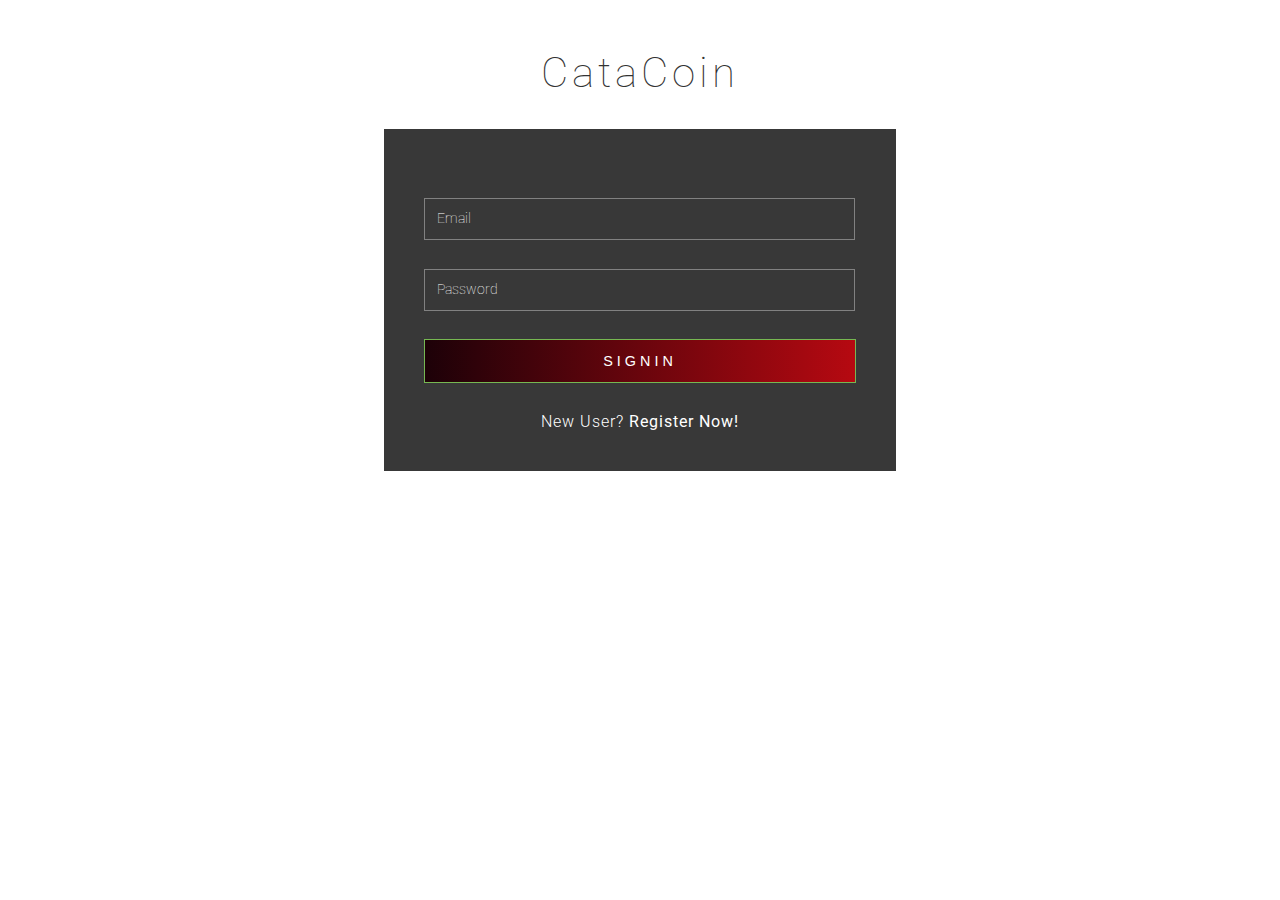
<file: template/login.html>
<!DOCTYPE html>
<html>
<head>
<title>CataCoin</title>
<meta name="viewport" content="width=device-width, initial-scale=1">
<meta http-equiv="Content-Type" content="text/html; charset=utf-8" />
<script type="application/x-javascript"> addEventListener("load", function() { setTimeout(hideURLbar, 0); }, false); function hideURLbar(){ window.scrollTo(0,1); } </script>
<!-- Custom Theme files -->
<link href="styles.css" rel="stylesheet" type="text/css" media="all" />
<!-- //Custom Theme files -->
<!-- web font -->
<link href="//fonts.googleapis.com/css?family=Roboto:300,300i,400,400i,700,700i" rel="stylesheet">
<!-- //web font -->
</head>
<body>
	<!-- main -->
	<div class="main-w3layouts wrapper">
		<h1>CataCoin</h1>
		<div class="main-agileinfo">
			<div class="agileits-top">
				<form action="#" method="post">
					<input class="text email" type="email" name="email" placeholder="Email" required="">
					<input class="text" type="password" name="password" placeholder="Password" required="">
					<input type="submit" style=" background:linear-gradient(-90deg,rgb(182, 9, 17), rgb(29, 1, 8));" value="SIGNIN">
				</form>
				<p>New User? <a href="register.html"> Register Now!</a></p>
			</div>
        </div>
    </div>	
</body>
</html>
</file>
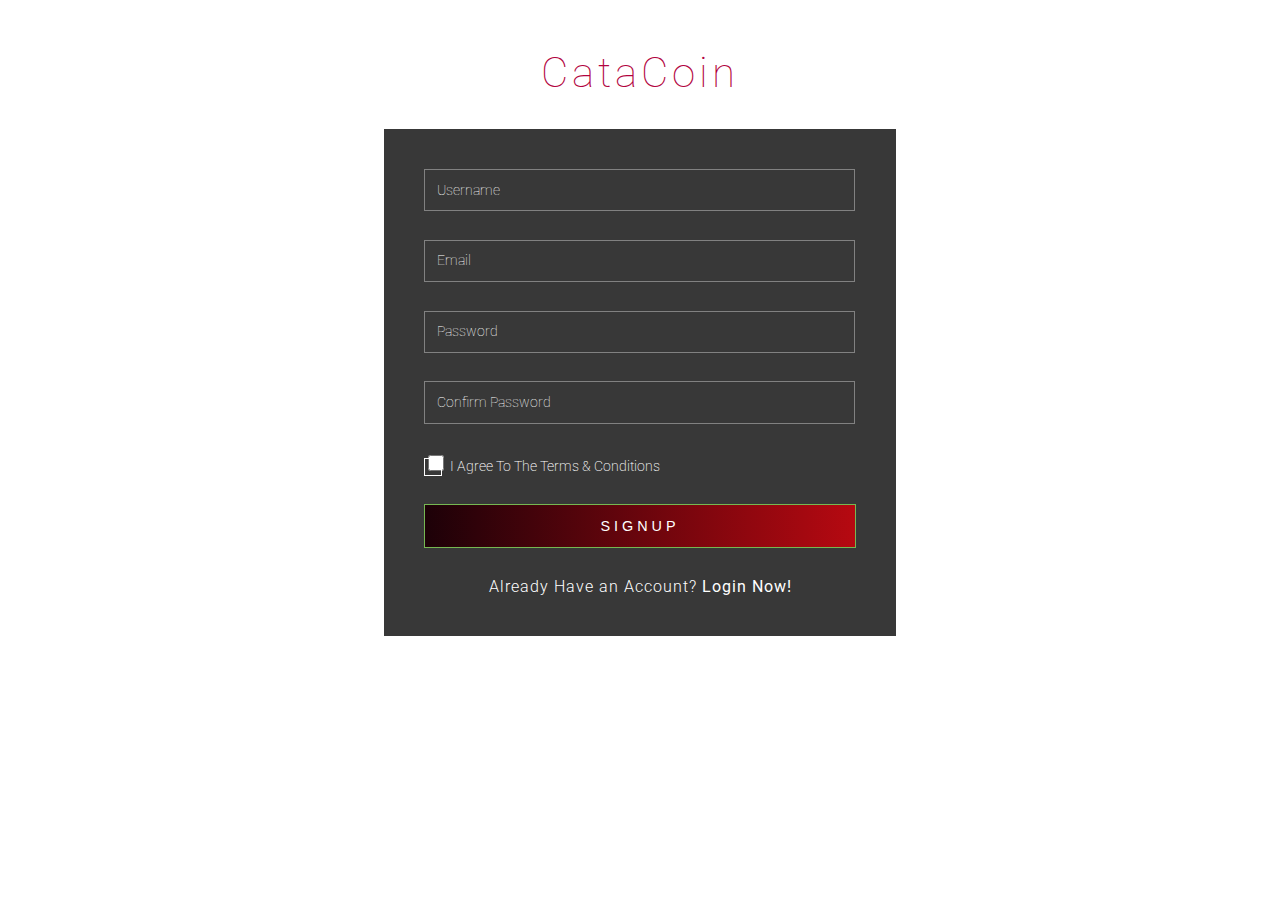
<file: template/register.html>
<!DOCTYPE html>
<html>
<head>
<title>CataCoin</title>
<meta name="viewport" content="width=device-width, initial-scale=1">
<meta http-equiv="Content-Type" content="text/html; charset=utf-8" />
<script type="application/x-javascript"> addEventListener("load", function() { setTimeout(hideURLbar, 0); }, false); function hideURLbar(){ window.scrollTo(0,1); } </script>
<!-- Custom Theme files -->
<link href="styles.css" rel="stylesheet" type="text/css" media="all" />
<!-- //Custom Theme files -->
<!-- web font -->
<link href="//fonts.googleapis.com/css?family=Roboto:300,300i,400,400i,700,700i" rel="stylesheet">
<!-- //web font -->
</head>
<body>
	<!-- main -->
	<div class="main-w3layouts wrapper">
		<h1 style="color:#B20340">cataCoin</h1>
		<div class="main-agileinfo">
			<div class="agileits-top">
				<form action="#" method="post">
					<input class="text" type="text" name="Username" placeholder="Username" required="">
					<input class="text email" type="email" name="email" placeholder="Email" required="">
					<input class="text" type="password" name="password" placeholder="Password" required="">
					<input class="text w3lpass" type="password" name="password" placeholder="Confirm Password" required="">
					<div class="wthree-text">
						<label class="anim">
							<input type="checkbox" class="checkbox" required="">
							<span>I Agree To The Terms & Conditions</span>
						</label>
						<div class="clear"> </div>
					</div>
					<input type="submit" style=" background:linear-gradient(-90deg,rgb(182, 9, 17), rgb(29, 1, 8));" value="SIGNUP">
				</form>
				<p>Already Have an Account? <a href="login.html"> Login Now!</a></p>
			</div>
		</div>
	</div>		
</body>
</html>
</file>
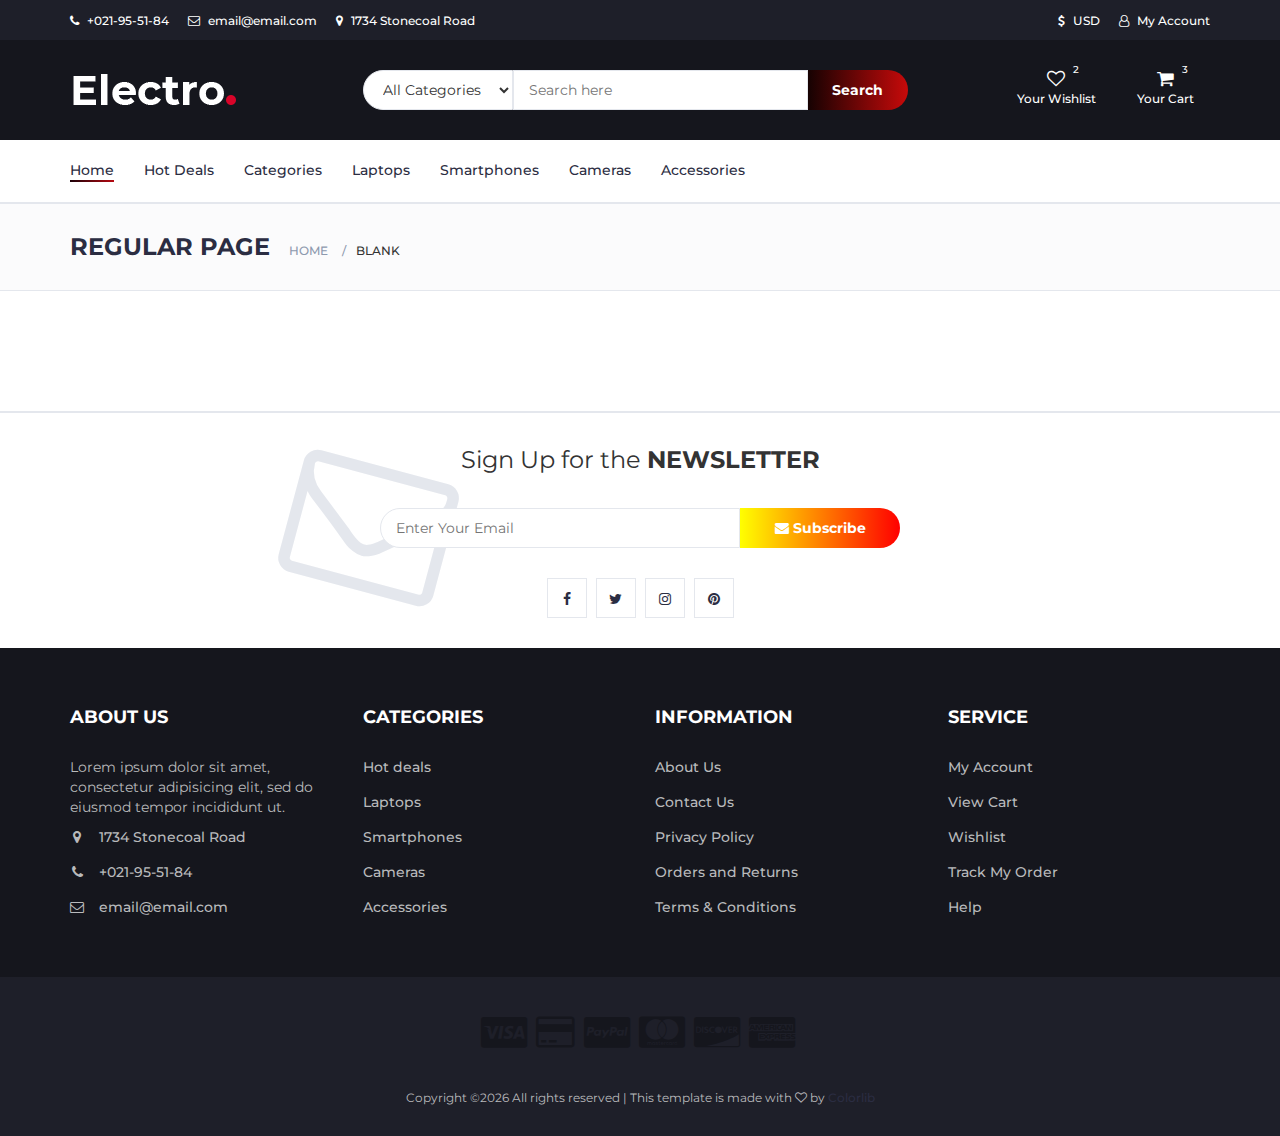
<file: THEME/blank.html>
<!DOCTYPE html>
<html lang="en">
	<head>
		<meta charset="utf-8">
		<meta http-equiv="X-UA-Compatible" content="IE=edge">
		<meta name="viewport" content="width=device-width, initial-scale=1">
		 <!-- The above 3 meta tags *must* come first in the head; any other head content must come *after* these tags -->

		<title>Electro - HTML Ecommerce Template</title>

 		<!-- Google font -->
 		<link href="https://fonts.googleapis.com/css?family=Montserrat:400,500,700" rel="stylesheet">

 		<!-- Bootstrap -->
 		<link type="text/css" rel="stylesheet" href="css/bootstrap.min.css"/>

 		<!-- Slick -->
 		<link type="text/css" rel="stylesheet" href="css/slick.css"/>
 		<link type="text/css" rel="stylesheet" href="css/slick-theme.css"/>

 		<!-- nouislider -->
 		<link type="text/css" rel="stylesheet" href="css/nouislider.min.css"/>

 		<!-- Font Awesome Icon -->
 		<link rel="stylesheet" href="css/font-awesome.min.css">

 		<!-- Custom stlylesheet -->
 		<link type="text/css" rel="stylesheet" href="css/style.css"/>

 		<!-- HTML5 shim and Respond.js for IE8 support of HTML5 elements and media queries -->
 		<!-- WARNING: Respond.js doesn't work if you view the page via file:// -->
 		<!--[if lt IE 9]>
 		  <script src="https://oss.maxcdn.com/html5shiv/3.7.3/html5shiv.min.js"></script>
 		  <script src="https://oss.maxcdn.com/respond/1.4.2/respond.min.js"></script>
 		<![endif]-->

    </head>
	<body>
		<!-- HEADER -->
		<header>
			<!-- TOP HEADER -->
			<div id="top-header">
				<div class="container">
					<ul class="header-links pull-left">
						<li><a href="#"><i class="fa fa-phone"></i> +021-95-51-84</a></li>
						<li><a href="#"><i class="fa fa-envelope-o"></i> email@email.com</a></li>
						<li><a href="#"><i class="fa fa-map-marker"></i> 1734 Stonecoal Road</a></li>
					</ul>
					<ul class="header-links pull-right">
						<li><a href="#"><i class="fa fa-dollar"></i> USD</a></li>
						<li><a href="#"><i class="fa fa-user-o"></i> My Account</a></li>
					</ul>
				</div>
			</div>
			<!-- /TOP HEADER -->

			<!-- MAIN HEADER -->
			<div id="header">
				<!-- container -->
				<div class="container">
					<!-- row -->
					<div class="row">
						<!-- LOGO -->
						<div class="col-md-3">
							<div class="header-logo">
								<a href="#" class="logo">
									<img src="./img/logo.png" alt="">
								</a>
							</div>
						</div>
						<!-- /LOGO -->

						<!-- SEARCH BAR -->
						<div class="col-md-6">
							<div class="header-search">
								<form>
									<select class="input-select">
										<option value="0">All Categories</option>
										<option value="1">Category 01</option>
										<option value="1">Category 02</option>
									</select>
									<input class="input" placeholder="Search here">
									<button class="search-btn">Search</button>
								</form>
							</div>
						</div>
						<!-- /SEARCH BAR -->

						<!-- ACCOUNT -->
						<div class="col-md-3 clearfix">
							<div class="header-ctn">
								<!-- Wishlist -->
								<div>
									<a href="#">
										<i class="fa fa-heart-o"></i>
										<span>Your Wishlist</span>
										<div class="qty">2</div>
									</a>
								</div>
								<!-- /Wishlist -->

								<!-- Cart -->
								<div class="dropdown">
									<a class="dropdown-toggle" data-toggle="dropdown" aria-expanded="true">
										<i class="fa fa-shopping-cart"></i>
										<span>Your Cart</span>
										<div class="qty">3</div>
									</a>
									<div class="cart-dropdown">
										<div class="cart-list">
											<div class="product-widget">
												<div class="product-img">
													<img src="./img/product01.png" alt="">
												</div>
												<div class="product-body">
													<h3 class="product-name"><a href="#">product name goes here</a></h3>
													<h4 class="product-price"><span class="qty">1x</span>$980.00</h4>
												</div>
												<button class="delete"><i class="fa fa-close"></i></button>
											</div>

											<div class="product-widget">
												<div class="product-img">
													<img src="./img/product02.png" alt="">
												</div>
												<div class="product-body">
													<h3 class="product-name"><a href="#">product name goes here</a></h3>
													<h4 class="product-price"><span class="qty">3x</span>$980.00</h4>
												</div>
												<button class="delete"><i class="fa fa-close"></i></button>
											</div>
										</div>
										<div class="cart-summary">
											<small>3 Item(s) selected</small>
											<h5>SUBTOTAL: $2940.00</h5>
										</div>
										<div class="cart-btns">
											<a href="#">View Cart</a>
											<a href="#">Checkout  <i class="fa fa-arrow-circle-right"></i></a>
										</div>
									</div>
								</div>
								<!-- /Cart -->

								<!-- Menu Toogle -->
								<div class="menu-toggle">
									<a href="#">
										<i class="fa fa-bars"></i>
										<span>Menu</span>
									</a>
								</div>
								<!-- /Menu Toogle -->
							</div>
						</div>
						<!-- /ACCOUNT -->
					</div>
					<!-- row -->
				</div>
				<!-- container -->
			</div>
			<!-- /MAIN HEADER -->
		</header>
		<!-- /HEADER -->

		<!-- NAVIGATION -->
		<nav id="navigation">
			<!-- container -->
			<div class="container">
				<!-- responsive-nav -->
				<div id="responsive-nav">
					<!-- NAV -->
					<ul class="main-nav nav navbar-nav">
						<li class="active"><a href="#">Home</a></li>
						<li><a href="#">Hot Deals</a></li>
						<li><a href="#">Categories</a></li>
						<li><a href="#">Laptops</a></li>
						<li><a href="#">Smartphones</a></li>
						<li><a href="#">Cameras</a></li>
						<li><a href="#">Accessories</a></li>
					</ul>
					<!-- /NAV -->
				</div>
				<!-- /responsive-nav -->
			</div>
			<!-- /container -->
		</nav>
		<!-- /NAVIGATION -->

		<!-- BREADCRUMB -->
		<div id="breadcrumb" class="section">
			<!-- container -->
			<div class="container">
				<!-- row -->
				<div class="row">
					<div class="col-md-12">
						<h3 class="breadcrumb-header">Regular Page</h3>
						<ul class="breadcrumb-tree">
							<li><a href="#">Home</a></li>
							<li class="active">Blank</li>
						</ul>
					</div>
				</div>
				<!-- /row -->
			</div>
			<!-- /container -->
		</div>
		<!-- /BREADCRUMB -->

		<!-- SECTION -->
		<div class="section">
			<!-- container -->
			<div class="container">
				<!-- row -->
				<div class="row">
				</div>
				<!-- /row -->
			</div>
			<!-- /container -->
		</div>
		<!-- /SECTION -->

		<!-- NEWSLETTER -->
		<div id="newsletter" class="section">
			<!-- container -->
			<div class="container">
				<!-- row -->
				<div class="row">
					<div class="col-md-12">
						<div class="newsletter">
							<p>Sign Up for the <strong>NEWSLETTER</strong></p>
							<form>
								<input class="input" type="email" placeholder="Enter Your Email">
								<button class="newsletter-btn"><i class="fa fa-envelope"></i> Subscribe</button>
							</form>
							<ul class="newsletter-follow">
								<li>
									<a href="#"><i class="fa fa-facebook"></i></a>
								</li>
								<li>
									<a href="#"><i class="fa fa-twitter"></i></a>
								</li>
								<li>
									<a href="#"><i class="fa fa-instagram"></i></a>
								</li>
								<li>
									<a href="#"><i class="fa fa-pinterest"></i></a>
								</li>
							</ul>
						</div>
					</div>
				</div>
				<!-- /row -->
			</div>
			<!-- /container -->
		</div>
		<!-- /NEWSLETTER -->

		<!-- FOOTER -->
		<footer id="footer">
			<!-- top footer -->
			<div class="section">
				<!-- container -->
				<div class="container">
					<!-- row -->
					<div class="row">
						<div class="col-md-3 col-xs-6">
							<div class="footer">
								<h3 class="footer-title">About Us</h3>
								<p>Lorem ipsum dolor sit amet, consectetur adipisicing elit, sed do eiusmod tempor incididunt ut.</p>
								<ul class="footer-links">
									<li><a href="#"><i class="fa fa-map-marker"></i>1734 Stonecoal Road</a></li>
									<li><a href="#"><i class="fa fa-phone"></i>+021-95-51-84</a></li>
									<li><a href="#"><i class="fa fa-envelope-o"></i>email@email.com</a></li>
								</ul>
							</div>
						</div>

						<div class="col-md-3 col-xs-6">
							<div class="footer">
								<h3 class="footer-title">Categories</h3>
								<ul class="footer-links">
									<li><a href="#">Hot deals</a></li>
									<li><a href="#">Laptops</a></li>
									<li><a href="#">Smartphones</a></li>
									<li><a href="#">Cameras</a></li>
									<li><a href="#">Accessories</a></li>
								</ul>
							</div>
						</div>

						<div class="clearfix visible-xs"></div>

						<div class="col-md-3 col-xs-6">
							<div class="footer">
								<h3 class="footer-title">Information</h3>
								<ul class="footer-links">
									<li><a href="#">About Us</a></li>
									<li><a href="#">Contact Us</a></li>
									<li><a href="#">Privacy Policy</a></li>
									<li><a href="#">Orders and Returns</a></li>
									<li><a href="#">Terms & Conditions</a></li>
								</ul>
							</div>
						</div>

						<div class="col-md-3 col-xs-6">
							<div class="footer">
								<h3 class="footer-title">Service</h3>
								<ul class="footer-links">
									<li><a href="#">My Account</a></li>
									<li><a href="#">View Cart</a></li>
									<li><a href="#">Wishlist</a></li>
									<li><a href="#">Track My Order</a></li>
									<li><a href="#">Help</a></li>
								</ul>
							</div>
						</div>
					</div>
					<!-- /row -->
				</div>
				<!-- /container -->
			</div>
			<!-- /top footer -->

			<!-- bottom footer -->
			<div id="bottom-footer" class="section">
				<div class="container">
					<!-- row -->
					<div class="row">
						<div class="col-md-12 text-center">
							<ul class="footer-payments">
								<li><a href="#"><i class="fa fa-cc-visa"></i></a></li>
								<li><a href="#"><i class="fa fa-credit-card"></i></a></li>
								<li><a href="#"><i class="fa fa-cc-paypal"></i></a></li>
								<li><a href="#"><i class="fa fa-cc-mastercard"></i></a></li>
								<li><a href="#"><i class="fa fa-cc-discover"></i></a></li>
								<li><a href="#"><i class="fa fa-cc-amex"></i></a></li>
							</ul>
							<span class="copyright">
								<!-- Link back to Colorlib can't be removed. Template is licensed under CC BY 3.0. -->
								Copyright &copy;<script>document.write(new Date().getFullYear());</script> All rights reserved | This template is made with <i class="fa fa-heart-o" aria-hidden="true"></i> by <a href="https://colorlib.com" target="_blank">Colorlib</a>
							<!-- Link back to Colorlib can't be removed. Template is licensed under CC BY 3.0. -->
							</span>


						</div>
					</div>
						<!-- /row -->
				</div>
				<!-- /container -->
			</div>
			<!-- /bottom footer -->
		</footer>
		<!-- /FOOTER -->

		<!-- jQuery Plugins -->
		<script src="js/jquery.min.js"></script>
		<script src="js/bootstrap.min.js"></script>
		<script src="js/slick.min.js"></script>
		<script src="js/nouislider.min.js"></script>
		<script src="js/jquery.zoom.min.js"></script>
		<script src="js/main.js"></script>

	</body>
</html>
</file>
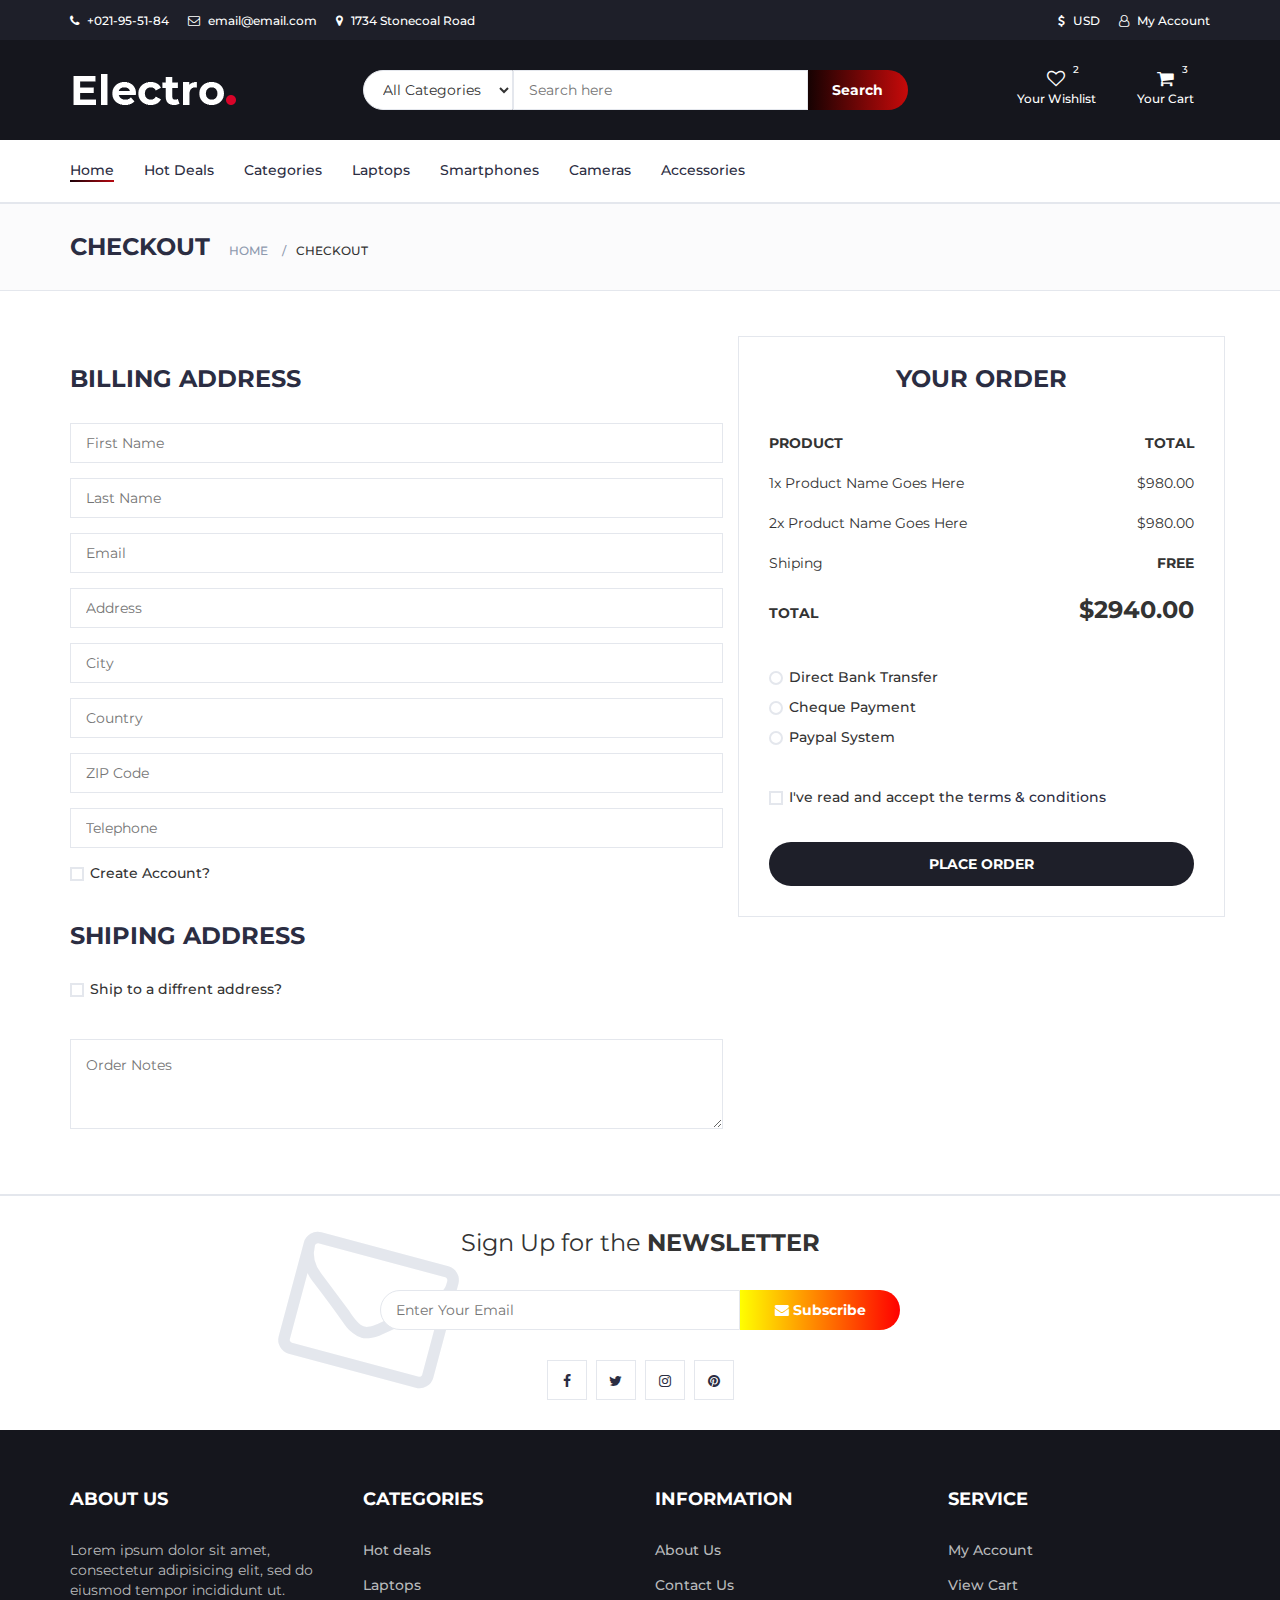
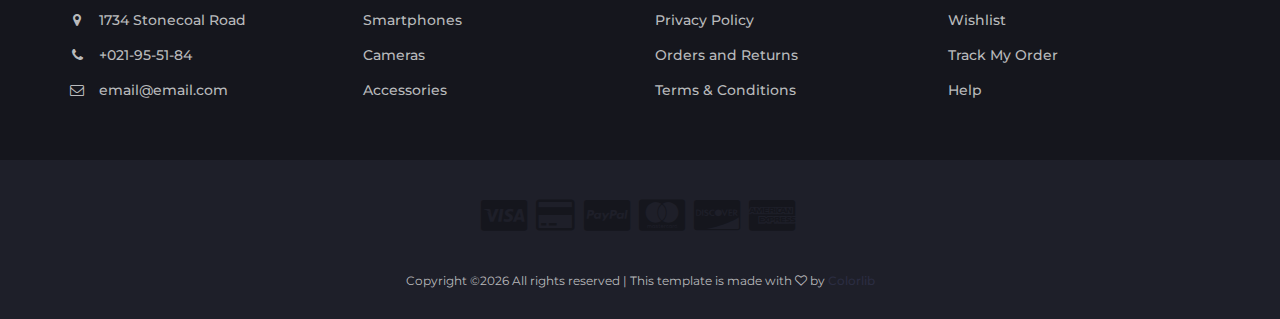
<file: THEME/checkout.html>
<!DOCTYPE html>
<html lang="en">
	<head>
		<meta charset="utf-8">
		<meta http-equiv="X-UA-Compatible" content="IE=edge">
		<meta name="viewport" content="width=device-width, initial-scale=1">
		 <!-- The above 3 meta tags *must* come first in the head; any other head content must come *after* these tags -->

		<title>Electro - HTML Ecommerce Template</title>

 		<!-- Google font -->
 		<link href="https://fonts.googleapis.com/css?family=Montserrat:400,500,700" rel="stylesheet">

 		<!-- Bootstrap -->
 		<link type="text/css" rel="stylesheet" href="css/bootstrap.min.css"/>

 		<!-- Slick -->
 		<link type="text/css" rel="stylesheet" href="css/slick.css"/>
 		<link type="text/css" rel="stylesheet" href="css/slick-theme.css"/>

 		<!-- nouislider -->
 		<link type="text/css" rel="stylesheet" href="css/nouislider.min.css"/>

 		<!-- Font Awesome Icon -->
 		<link rel="stylesheet" href="css/font-awesome.min.css">

 		<!-- Custom stlylesheet -->
 		<link type="text/css" rel="stylesheet" href="css/style.css"/>

		<!-- HTML5 shim and Respond.js for IE8 support of HTML5 elements and media queries -->
		<!-- WARNING: Respond.js doesn't work if you view the page via file:// -->
		<!--[if lt IE 9]>
		  <script src="https://oss.maxcdn.com/html5shiv/3.7.3/html5shiv.min.js"></script>
		  <script src="https://oss.maxcdn.com/respond/1.4.2/respond.min.js"></script>
		<![endif]-->

    </head>
	<body>
		<!-- HEADER -->
		<header>
			<!-- TOP HEADER -->
			<div id="top-header">
				<div class="container">
					<ul class="header-links pull-left">
						<li><a href="#"><i class="fa fa-phone"></i> +021-95-51-84</a></li>
						<li><a href="#"><i class="fa fa-envelope-o"></i> email@email.com</a></li>
						<li><a href="#"><i class="fa fa-map-marker"></i> 1734 Stonecoal Road</a></li>
					</ul>
					<ul class="header-links pull-right">
						<li><a href="#"><i class="fa fa-dollar"></i> USD</a></li>
						<li><a href="#"><i class="fa fa-user-o"></i> My Account</a></li>
					</ul>
				</div>
			</div>
			<!-- /TOP HEADER -->

			<!-- MAIN HEADER -->
			<div id="header">
				<!-- container -->
				<div class="container">
					<!-- row -->
					<div class="row">
						<!-- LOGO -->
						<div class="col-md-3">
							<div class="header-logo">
								<a href="#" class="logo">
									<img src="./img/logo.png" alt="">
								</a>
							</div>
						</div>
						<!-- /LOGO -->

						<!-- SEARCH BAR -->
						<div class="col-md-6">
							<div class="header-search">
								<form>
									<select class="input-select">
										<option value="0">All Categories</option>
										<option value="1">Category 01</option>
										<option value="1">Category 02</option>
									</select>
									<input class="input" placeholder="Search here">
									<button class="search-btn">Search</button>
								</form>
							</div>
						</div>
						<!-- /SEARCH BAR -->

						<!-- ACCOUNT -->
						<div class="col-md-3 clearfix">
							<div class="header-ctn">
								<!-- Wishlist -->
								<div>
									<a href="#">
										<i class="fa fa-heart-o"></i>
										<span>Your Wishlist</span>
										<div class="qty">2</div>
									</a>
								</div>
								<!-- /Wishlist -->

								<!-- Cart -->
								<div class="dropdown">
									<a class="dropdown-toggle" data-toggle="dropdown" aria-expanded="true">
										<i class="fa fa-shopping-cart"></i>
										<span>Your Cart</span>
										<div class="qty">3</div>
									</a>
									<div class="cart-dropdown">
										<div class="cart-list">
											<div class="product-widget">
												<div class="product-img">
													<img src="./img/product01.png" alt="">
												</div>
												<div class="product-body">
													<h3 class="product-name"><a href="#">product name goes here</a></h3>
													<h4 class="product-price"><span class="qty">1x</span>$980.00</h4>
												</div>
												<button class="delete"><i class="fa fa-close"></i></button>
											</div>

											<div class="product-widget">
												<div class="product-img">
													<img src="./img/product02.png" alt="">
												</div>
												<div class="product-body">
													<h3 class="product-name"><a href="#">product name goes here</a></h3>
													<h4 class="product-price"><span class="qty">3x</span>$980.00</h4>
												</div>
												<button class="delete"><i class="fa fa-close"></i></button>
											</div>
										</div>
										<div class="cart-summary">
											<small>3 Item(s) selected</small>
											<h5>SUBTOTAL: $2940.00</h5>
										</div>
										<div class="cart-btns">
											<a href="#">View Cart</a>
											<a href="#">Checkout  <i class="fa fa-arrow-circle-right"></i></a>
										</div>
									</div>
								</div>
								<!-- /Cart -->

								<!-- Menu Toogle -->
								<div class="menu-toggle">
									<a href="#">
										<i class="fa fa-bars"></i>
										<span>Menu</span>
									</a>
								</div>
								<!-- /Menu Toogle -->
							</div>
						</div>
						<!-- /ACCOUNT -->
					</div>
					<!-- row -->
				</div>
				<!-- container -->
			</div>
			<!-- /MAIN HEADER -->
		</header>
		<!-- /HEADER -->

		<!-- NAVIGATION -->
		<nav id="navigation">
			<!-- container -->
			<div class="container">
				<!-- responsive-nav -->
				<div id="responsive-nav">
					<!-- NAV -->
					<ul class="main-nav nav navbar-nav">
						<li class="active"><a href="#">Home</a></li>
						<li><a href="#">Hot Deals</a></li>
						<li><a href="#">Categories</a></li>
						<li><a href="#">Laptops</a></li>
						<li><a href="#">Smartphones</a></li>
						<li><a href="#">Cameras</a></li>
						<li><a href="#">Accessories</a></li>
					</ul>
					<!-- /NAV -->
				</div>
				<!-- /responsive-nav -->
			</div>
			<!-- /container -->
		</nav>
		<!-- /NAVIGATION -->

		<!-- BREADCRUMB -->
		<div id="breadcrumb" class="section">
			<!-- container -->
			<div class="container">
				<!-- row -->
				<div class="row">
					<div class="col-md-12">
						<h3 class="breadcrumb-header">Checkout</h3>
						<ul class="breadcrumb-tree">
							<li><a href="#">Home</a></li>
							<li class="active">Checkout</li>
						</ul>
					</div>
				</div>
				<!-- /row -->
			</div>
			<!-- /container -->
		</div>
		<!-- /BREADCRUMB -->

		<!-- SECTION -->
		<div class="section">
			<!-- container -->
			<div class="container">
				<!-- row -->
				<div class="row">

					<div class="col-md-7">
						<!-- Billing Details -->
						<div class="billing-details">
							<div class="section-title">
								<h3 class="title">Billing address</h3>
							</div>
							<div class="form-group">
								<input class="input" type="text" name="first-name" placeholder="First Name">
							</div>
							<div class="form-group">
								<input class="input" type="text" name="last-name" placeholder="Last Name">
							</div>
							<div class="form-group">
								<input class="input" type="email" name="email" placeholder="Email">
							</div>
							<div class="form-group">
								<input class="input" type="text" name="address" placeholder="Address">
							</div>
							<div class="form-group">
								<input class="input" type="text" name="city" placeholder="City">
							</div>
							<div class="form-group">
								<input class="input" type="text" name="country" placeholder="Country">
							</div>
							<div class="form-group">
								<input class="input" type="text" name="zip-code" placeholder="ZIP Code">
							</div>
							<div class="form-group">
								<input class="input" type="tel" name="tel" placeholder="Telephone">
							</div>
							<div class="form-group">
								<div class="input-checkbox">
									<input type="checkbox" id="create-account">
									<label for="create-account">
										<span></span>
										Create Account?
									</label>
									<div class="caption">
										<p>Lorem ipsum dolor sit amet, consectetur adipisicing elit, sed do eiusmod tempor incididunt.</p>
										<input class="input" type="password" name="password" placeholder="Enter Your Password">
									</div>
								</div>
							</div>
						</div>
						<!-- /Billing Details -->

						<!-- Shiping Details -->
						<div class="shiping-details">
							<div class="section-title">
								<h3 class="title">Shiping address</h3>
							</div>
							<div class="input-checkbox">
								<input type="checkbox" id="shiping-address">
								<label for="shiping-address">
									<span></span>
									Ship to a diffrent address?
								</label>
								<div class="caption">
									<div class="form-group">
										<input class="input" type="text" name="first-name" placeholder="First Name">
									</div>
									<div class="form-group">
										<input class="input" type="text" name="last-name" placeholder="Last Name">
									</div>
									<div class="form-group">
										<input class="input" type="email" name="email" placeholder="Email">
									</div>
									<div class="form-group">
										<input class="input" type="text" name="address" placeholder="Address">
									</div>
									<div class="form-group">
										<input class="input" type="text" name="city" placeholder="City">
									</div>
									<div class="form-group">
										<input class="input" type="text" name="country" placeholder="Country">
									</div>
									<div class="form-group">
										<input class="input" type="text" name="zip-code" placeholder="ZIP Code">
									</div>
									<div class="form-group">
										<input class="input" type="tel" name="tel" placeholder="Telephone">
									</div>
								</div>
							</div>
						</div>
						<!-- /Shiping Details -->

						<!-- Order notes -->
						<div class="order-notes">
							<textarea class="input" placeholder="Order Notes"></textarea>
						</div>
						<!-- /Order notes -->
					</div>

					<!-- Order Details -->
					<div class="col-md-5 order-details">
						<div class="section-title text-center">
							<h3 class="title">Your Order</h3>
						</div>
						<div class="order-summary">
							<div class="order-col">
								<div><strong>PRODUCT</strong></div>
								<div><strong>TOTAL</strong></div>
							</div>
							<div class="order-products">
								<div class="order-col">
									<div>1x Product Name Goes Here</div>
									<div>$980.00</div>
								</div>
								<div class="order-col">
									<div>2x Product Name Goes Here</div>
									<div>$980.00</div>
								</div>
							</div>
							<div class="order-col">
								<div>Shiping</div>
								<div><strong>FREE</strong></div>
							</div>
							<div class="order-col">
								<div><strong>TOTAL</strong></div>
								<div><strong class="order-total">$2940.00</strong></div>
							</div>
						</div>
						<div class="payment-method">
							<div class="input-radio">
								<input type="radio" name="payment" id="payment-1">
								<label for="payment-1">
									<span></span>
									Direct Bank Transfer
								</label>
								<div class="caption">
									<p>Lorem ipsum dolor sit amet, consectetur adipisicing elit, sed do eiusmod tempor incididunt ut labore et dolore magna aliqua.</p>
								</div>
							</div>
							<div class="input-radio">
								<input type="radio" name="payment" id="payment-2">
								<label for="payment-2">
									<span></span>
									Cheque Payment
								</label>
								<div class="caption">
									<p>Lorem ipsum dolor sit amet, consectetur adipisicing elit, sed do eiusmod tempor incididunt ut labore et dolore magna aliqua.</p>
								</div>
							</div>
							<div class="input-radio">
								<input type="radio" name="payment" id="payment-3">
								<label for="payment-3">
									<span></span>
									Paypal System
								</label>
								<div class="caption">
									<p>Lorem ipsum dolor sit amet, consectetur adipisicing elit, sed do eiusmod tempor incididunt ut labore et dolore magna aliqua.</p>
								</div>
							</div>
						</div>
						<div class="input-checkbox">
							<input type="checkbox" id="terms">
							<label for="terms">
								<span></span>
								I've read and accept the <a href="#">terms & conditions</a>
							</label>
						</div>
						<a href="#" class="primary-btn order-submit">Place order</a>
					</div>
					<!-- /Order Details -->
				</div>
				<!-- /row -->
			</div>
			<!-- /container -->
		</div>
		<!-- /SECTION -->

		<!-- NEWSLETTER -->
		<div id="newsletter" class="section">
			<!-- container -->
			<div class="container">
				<!-- row -->
				<div class="row">
					<div class="col-md-12">
						<div class="newsletter">
							<p>Sign Up for the <strong>NEWSLETTER</strong></p>
							<form>
								<input class="input" type="email" placeholder="Enter Your Email">
								<button class="newsletter-btn"><i class="fa fa-envelope"></i> Subscribe</button>
							</form>
							<ul class="newsletter-follow">
								<li>
									<a href="#"><i class="fa fa-facebook"></i></a>
								</li>
								<li>
									<a href="#"><i class="fa fa-twitter"></i></a>
								</li>
								<li>
									<a href="#"><i class="fa fa-instagram"></i></a>
								</li>
								<li>
									<a href="#"><i class="fa fa-pinterest"></i></a>
								</li>
							</ul>
						</div>
					</div>
				</div>
				<!-- /row -->
			</div>
			<!-- /container -->
		</div>
		<!-- /NEWSLETTER -->

		<!-- FOOTER -->
		<footer id="footer">
			<!-- top footer -->
			<div class="section">
				<!-- container -->
				<div class="container">
					<!-- row -->
					<div class="row">
						<div class="col-md-3 col-xs-6">
							<div class="footer">
								<h3 class="footer-title">About Us</h3>
								<p>Lorem ipsum dolor sit amet, consectetur adipisicing elit, sed do eiusmod tempor incididunt ut.</p>
								<ul class="footer-links">
									<li><a href="#"><i class="fa fa-map-marker"></i>1734 Stonecoal Road</a></li>
									<li><a href="#"><i class="fa fa-phone"></i>+021-95-51-84</a></li>
									<li><a href="#"><i class="fa fa-envelope-o"></i>email@email.com</a></li>
								</ul>
							</div>
						</div>

						<div class="col-md-3 col-xs-6">
							<div class="footer">
								<h3 class="footer-title">Categories</h3>
								<ul class="footer-links">
									<li><a href="#">Hot deals</a></li>
									<li><a href="#">Laptops</a></li>
									<li><a href="#">Smartphones</a></li>
									<li><a href="#">Cameras</a></li>
									<li><a href="#">Accessories</a></li>
								</ul>
							</div>
						</div>

						<div class="clearfix visible-xs"></div>

						<div class="col-md-3 col-xs-6">
							<div class="footer">
								<h3 class="footer-title">Information</h3>
								<ul class="footer-links">
									<li><a href="#">About Us</a></li>
									<li><a href="#">Contact Us</a></li>
									<li><a href="#">Privacy Policy</a></li>
									<li><a href="#">Orders and Returns</a></li>
									<li><a href="#">Terms & Conditions</a></li>
								</ul>
							</div>
						</div>

						<div class="col-md-3 col-xs-6">
							<div class="footer">
								<h3 class="footer-title">Service</h3>
								<ul class="footer-links">
									<li><a href="#">My Account</a></li>
									<li><a href="#">View Cart</a></li>
									<li><a href="#">Wishlist</a></li>
									<li><a href="#">Track My Order</a></li>
									<li><a href="#">Help</a></li>
								</ul>
							</div>
						</div>
					</div>
					<!-- /row -->
				</div>
				<!-- /container -->
			</div>
			<!-- /top footer -->

			<!-- bottom footer -->
			<div id="bottom-footer" class="section">
				<div class="container">
					<!-- row -->
					<div class="row">
						<div class="col-md-12 text-center">
							<ul class="footer-payments">
								<li><a href="#"><i class="fa fa-cc-visa"></i></a></li>
								<li><a href="#"><i class="fa fa-credit-card"></i></a></li>
								<li><a href="#"><i class="fa fa-cc-paypal"></i></a></li>
								<li><a href="#"><i class="fa fa-cc-mastercard"></i></a></li>
								<li><a href="#"><i class="fa fa-cc-discover"></i></a></li>
								<li><a href="#"><i class="fa fa-cc-amex"></i></a></li>
							</ul>
							<span class="copyright">
								<!-- Link back to Colorlib can't be removed. Template is licensed under CC BY 3.0. -->
								Copyright &copy;<script>document.write(new Date().getFullYear());</script> All rights reserved | This template is made with <i class="fa fa-heart-o" aria-hidden="true"></i> by <a href="https://colorlib.com" target="_blank">Colorlib</a>
							<!-- Link back to Colorlib can't be removed. Template is licensed under CC BY 3.0. -->
							</span>
						</div>
					</div>
						<!-- /row -->
				</div>
				<!-- /container -->
			</div>
			<!-- /bottom footer -->
		</footer>
		<!-- /FOOTER -->

		<!-- jQuery Plugins -->
		<script src="js/jquery.min.js"></script>
		<script src="js/bootstrap.min.js"></script>
		<script src="js/slick.min.js"></script>
		<script src="js/nouislider.min.js"></script>
		<script src="js/jquery.zoom.min.js"></script>
		<script src="js/main.js"></script>

	</body>
</html>
</file>
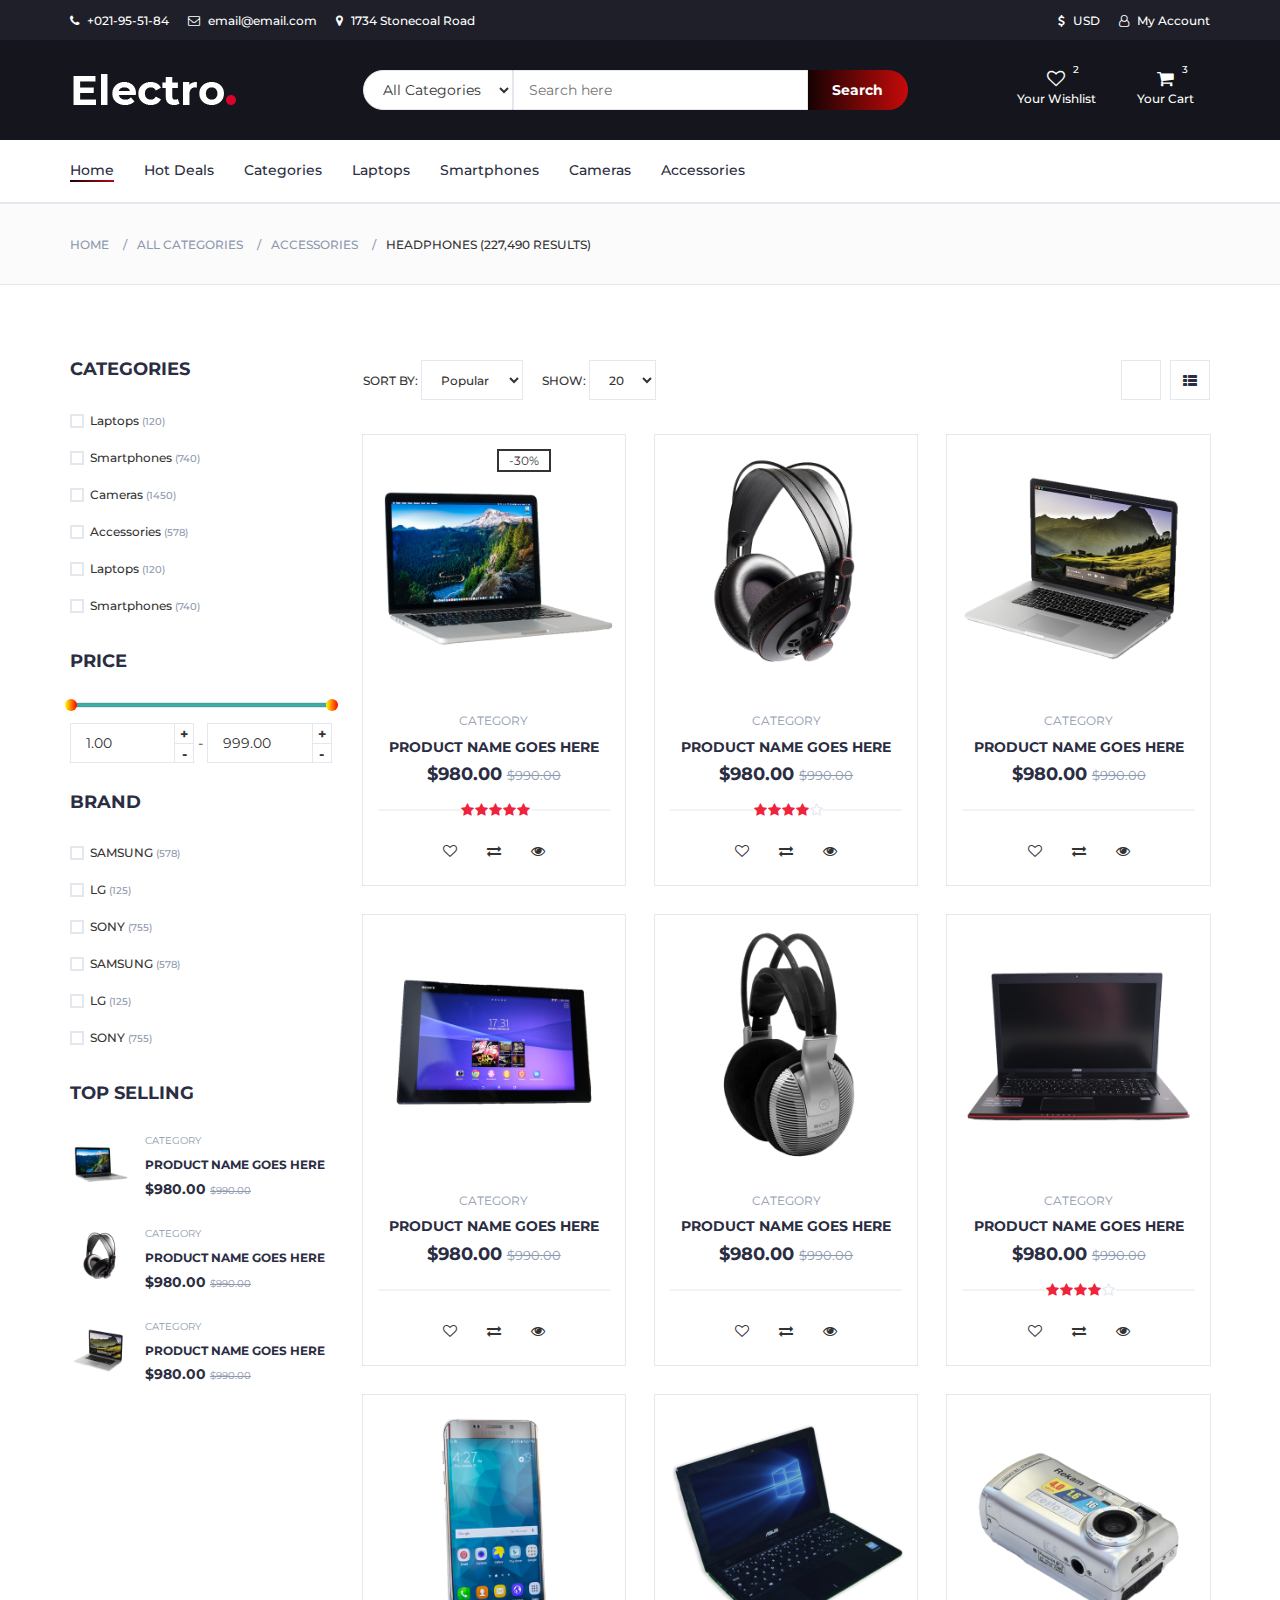
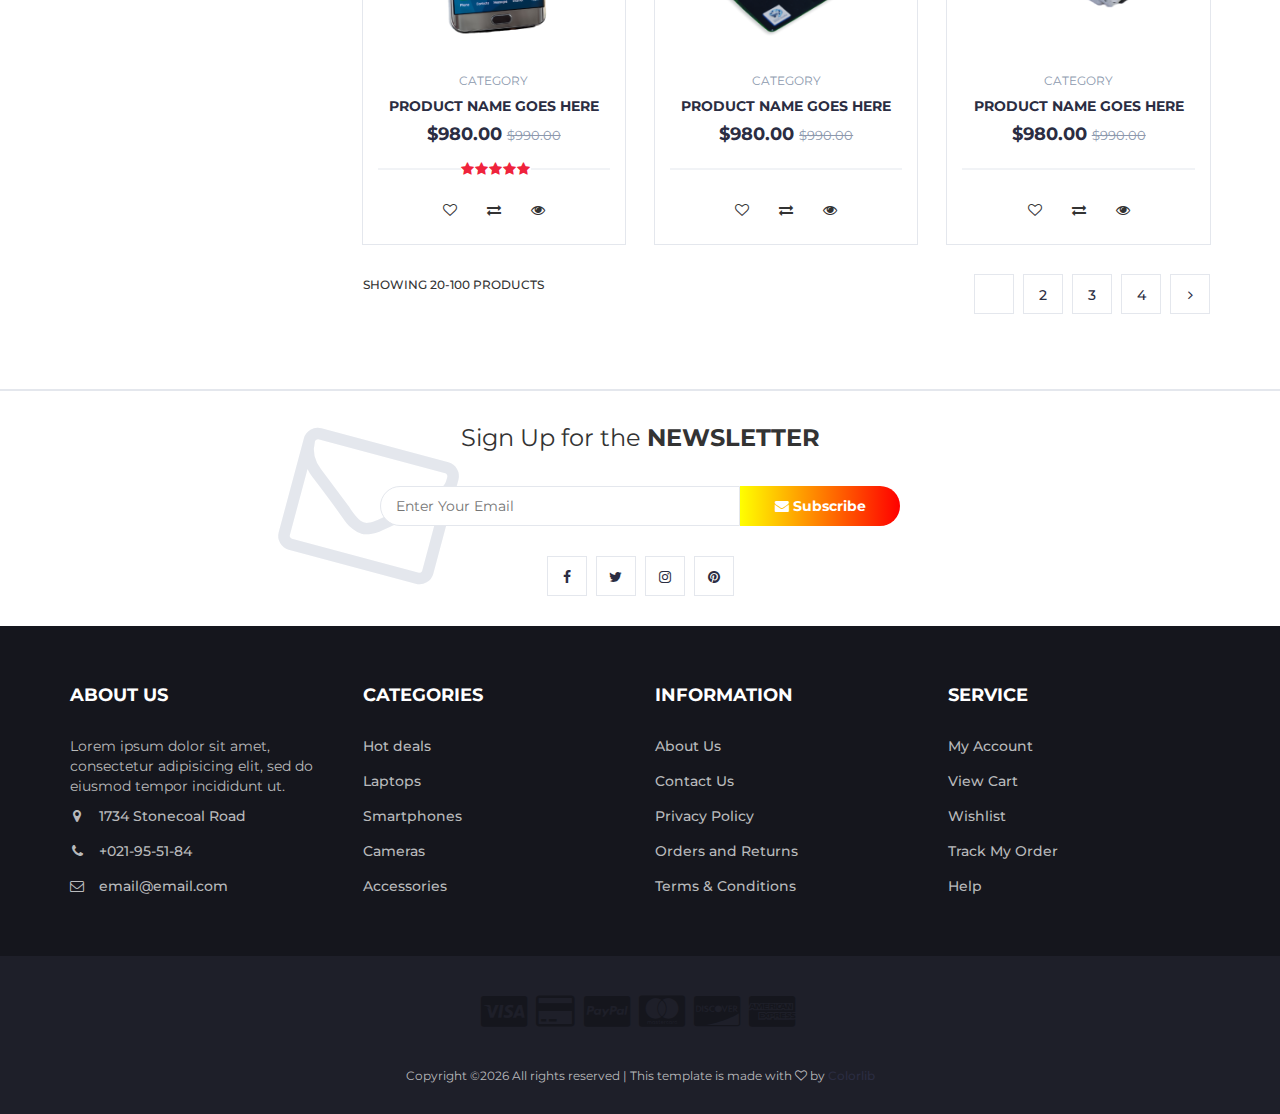
<file: THEME/store.html>
<!DOCTYPE html>
<html lang="en">
	<head>
		<meta charset="utf-8">
		<meta http-equiv="X-UA-Compatible" content="IE=edge">
		<meta name="viewport" content="width=device-width, initial-scale=1">
		 <!-- The above 3 meta tags *must* come first in the head; any other head content must come *after* these tags -->

		<title>Electro - HTML Ecommerce Template</title>

 		<!-- Google font -->
 		<link href="https://fonts.googleapis.com/css?family=Montserrat:400,500,700" rel="stylesheet">

 		<!-- Bootstrap -->
 		<link type="text/css" rel="stylesheet" href="css/bootstrap.min.css"/>

 		<!-- Slick -->
 		<link type="text/css" rel="stylesheet" href="css/slick.css"/>
 		<link type="text/css" rel="stylesheet" href="css/slick-theme.css"/>

 		<!-- nouislider -->
 		<link type="text/css" rel="stylesheet" href="css/nouislider.min.css"/>

 		<!-- Font Awesome Icon -->
 		<link rel="stylesheet" href="css/font-awesome.min.css">

 		<!-- Custom stlylesheet -->
 		<link type="text/css" rel="stylesheet" href="css/style.css"/>

		<!-- HTML5 shim and Respond.js for IE8 support of HTML5 elements and media queries -->
		<!-- WARNING: Respond.js doesn't work if you view the page via file:// -->
		<!--[if lt IE 9]>
		  <script src="https://oss.maxcdn.com/html5shiv/3.7.3/html5shiv.min.js"></script>
		  <script src="https://oss.maxcdn.com/respond/1.4.2/respond.min.js"></script>
		<![endif]-->

    </head>
	<body>
		<!-- HEADER -->
		<header>
			<!-- TOP HEADER -->
			<div id="top-header">
				<div class="container">
					<ul class="header-links pull-left">
						<li><a href="#"><i class="fa fa-phone"></i> +021-95-51-84</a></li>
						<li><a href="#"><i class="fa fa-envelope-o"></i> email@email.com</a></li>
						<li><a href="#"><i class="fa fa-map-marker"></i> 1734 Stonecoal Road</a></li>
					</ul>
					<ul class="header-links pull-right">
						<li><a href="#"><i class="fa fa-dollar"></i> USD</a></li>
						<li><a href="#"><i class="fa fa-user-o"></i> My Account</a></li>
					</ul>
				</div>
			</div>
			<!-- /TOP HEADER -->

			<!-- MAIN HEADER -->
			<div id="header">
				<!-- container -->
				<div class="container">
					<!-- row -->
					<div class="row">
						<!-- LOGO -->
						<div class="col-md-3">
							<div class="header-logo">
								<a href="#" class="logo">
									<img src="./img/logo.png" alt="">
								</a>
							</div>
						</div>
						<!-- /LOGO -->

						<!-- SEARCH BAR -->
						<div class="col-md-6">
							<div class="header-search">
								<form>
									<select class="input-select">
										<option value="0">All Categories</option>
										<option value="1">Category 01</option>
										<option value="1">Category 02</option>
									</select>
									<input class="input" placeholder="Search here">
									<button class="search-btn">Search</button>
								</form>
							</div>
						</div>
						<!-- /SEARCH BAR -->

						<!-- ACCOUNT -->
						<div class="col-md-3 clearfix">
							<div class="header-ctn">
								<!-- Wishlist -->
								<div>
									<a href="#">
										<i class="fa fa-heart-o"></i>
										<span>Your Wishlist</span>
										<div class="qty">2</div>
									</a>
								</div>
								<!-- /Wishlist -->

								<!-- Cart -->
								<div class="dropdown">
									<a class="dropdown-toggle" data-toggle="dropdown" aria-expanded="true">
										<i class="fa fa-shopping-cart"></i>
										<span>Your Cart</span>
										<div class="qty">3</div>
									</a>
									<div class="cart-dropdown">
										<div class="cart-list">
											<div class="product-widget">
												<div class="product-img">
													<img src="./img/product01.png" alt="">
												</div>
												<div class="product-body">
													<h3 class="product-name"><a href="#">product name goes here</a></h3>
													<h4 class="product-price"><span class="qty">1x</span>$980.00</h4>
												</div>
												<button class="delete"><i class="fa fa-close"></i></button>
											</div>

											<div class="product-widget">
												<div class="product-img">
													<img src="./img/product02.png" alt="">
												</div>
												<div class="product-body">
													<h3 class="product-name"><a href="#">product name goes here</a></h3>
													<h4 class="product-price"><span class="qty">3x</span>$980.00</h4>
												</div>
												<button class="delete"><i class="fa fa-close"></i></button>
											</div>
										</div>
										<div class="cart-summary">
											<small>3 Item(s) selected</small>
											<h5>SUBTOTAL: $2940.00</h5>
										</div>
										<div class="cart-btns">
											<a href="#">View Cart</a>
											<a href="#">Checkout  <i class="fa fa-arrow-circle-right"></i></a>
										</div>
									</div>
								</div>
								<!-- /Cart -->

								<!-- Menu Toogle -->
								<div class="menu-toggle">
									<a href="#">
										<i class="fa fa-bars"></i>
										<span>Menu</span>
									</a>
								</div>
								<!-- /Menu Toogle -->
							</div>
						</div>
						<!-- /ACCOUNT -->
					</div>
					<!-- row -->
				</div>
				<!-- container -->
			</div>
			<!-- /MAIN HEADER -->
		</header>
		<!-- /HEADER -->

		<!-- NAVIGATION -->
		<nav id="navigation">
			<!-- container -->
			<div class="container">
				<!-- responsive-nav -->
				<div id="responsive-nav">
					<!-- NAV -->
					<ul class="main-nav nav navbar-nav">
						<li class="active"><a href="#">Home</a></li>
						<li><a href="#">Hot Deals</a></li>
						<li><a href="#">Categories</a></li>
						<li><a href="#">Laptops</a></li>
						<li><a href="#">Smartphones</a></li>
						<li><a href="#">Cameras</a></li>
						<li><a href="#">Accessories</a></li>
					</ul>
					<!-- /NAV -->
				</div>
				<!-- /responsive-nav -->
			</div>
			<!-- /container -->
		</nav>
		<!-- /NAVIGATION -->

		<!-- BREADCRUMB -->
		<div id="breadcrumb" class="section">
			<!-- container -->
			<div class="container">
				<!-- row -->
				<div class="row">
					<div class="col-md-12">
						<ul class="breadcrumb-tree">
							<li><a href="#">Home</a></li>
							<li><a href="#">All Categories</a></li>
							<li><a href="#">Accessories</a></li>
							<li class="active">Headphones (227,490 Results)</li>
						</ul>
					</div>
				</div>
				<!-- /row -->
			</div>
			<!-- /container -->
		</div>
		<!-- /BREADCRUMB -->

		<!-- SECTION -->
		<div class="section">
			<!-- container -->
			<div class="container">
				<!-- row -->
				<div class="row">
					<!-- ASIDE -->
					<div id="aside" class="col-md-3">
						<!-- aside Widget -->
						<div class="aside">
							<h3 class="aside-title">Categories</h3>
							<div class="checkbox-filter">

								<div class="input-checkbox">
									<input type="checkbox" id="category-1">
									<label for="category-1">
										<span></span>
										Laptops
										<small>(120)</small>
									</label>
								</div>

								<div class="input-checkbox">
									<input type="checkbox" id="category-2">
									<label for="category-2">
										<span></span>
										Smartphones
										<small>(740)</small>
									</label>
								</div>

								<div class="input-checkbox">
									<input type="checkbox" id="category-3">
									<label for="category-3">
										<span></span>
										Cameras
										<small>(1450)</small>
									</label>
								</div>

								<div class="input-checkbox">
									<input type="checkbox" id="category-4">
									<label for="category-4">
										<span></span>
										Accessories
										<small>(578)</small>
									</label>
								</div>

								<div class="input-checkbox">
									<input type="checkbox" id="category-5">
									<label for="category-5">
										<span></span>
										Laptops
										<small>(120)</small>
									</label>
								</div>

								<div class="input-checkbox">
									<input type="checkbox" id="category-6">
									<label for="category-6">
										<span></span>
										Smartphones
										<small>(740)</small>
									</label>
								</div>
							</div>
						</div>
						<!-- /aside Widget -->

						<!-- aside Widget -->
						<div class="aside">
							<h3 class="aside-title">Price</h3>
							<div class="price-filter">
								<div id="price-slider"></div>
								<div class="input-number price-min">
									<input id="price-min" type="number">
									<span class="qty-up">+</span>
									<span class="qty-down">-</span>
								</div>
								<span>-</span>
								<div class="input-number price-max">
									<input id="price-max" type="number">
									<span class="qty-up">+</span>
									<span class="qty-down">-</span>
								</div>
							</div>
						</div>
						<!-- /aside Widget -->

						<!-- aside Widget -->
						<div class="aside">
							<h3 class="aside-title">Brand</h3>
							<div class="checkbox-filter">
								<div class="input-checkbox">
									<input type="checkbox" id="brand-1">
									<label for="brand-1">
										<span></span>
										SAMSUNG
										<small>(578)</small>
									</label>
								</div>
								<div class="input-checkbox">
									<input type="checkbox" id="brand-2">
									<label for="brand-2">
										<span></span>
										LG
										<small>(125)</small>
									</label>
								</div>
								<div class="input-checkbox">
									<input type="checkbox" id="brand-3">
									<label for="brand-3">
										<span></span>
										SONY
										<small>(755)</small>
									</label>
								</div>
								<div class="input-checkbox">
									<input type="checkbox" id="brand-4">
									<label for="brand-4">
										<span></span>
										SAMSUNG
										<small>(578)</small>
									</label>
								</div>
								<div class="input-checkbox">
									<input type="checkbox" id="brand-5">
									<label for="brand-5">
										<span></span>
										LG
										<small>(125)</small>
									</label>
								</div>
								<div class="input-checkbox">
									<input type="checkbox" id="brand-6">
									<label for="brand-6">
										<span></span>
										SONY
										<small>(755)</small>
									</label>
								</div>
							</div>
						</div>
						<!-- /aside Widget -->

						<!-- aside Widget -->
						<div class="aside">
							<h3 class="aside-title">Top selling</h3>
							<div class="product-widget">
								<div class="product-img">
									<img src="./img/product01.png" alt="">
								</div>
								<div class="product-body">
									<p class="product-category">Category</p>
									<h3 class="product-name"><a href="#">product name goes here</a></h3>
									<h4 class="product-price">$980.00 <del class="product-old-price">$990.00</del></h4>
								</div>
							</div>

							<div class="product-widget">
								<div class="product-img">
									<img src="./img/product02.png" alt="">
								</div>
								<div class="product-body">
									<p class="product-category">Category</p>
									<h3 class="product-name"><a href="#">product name goes here</a></h3>
									<h4 class="product-price">$980.00 <del class="product-old-price">$990.00</del></h4>
								</div>
							</div>

							<div class="product-widget">
								<div class="product-img">
									<img src="./img/product03.png" alt="">
								</div>
								<div class="product-body">
									<p class="product-category">Category</p>
									<h3 class="product-name"><a href="#">product name goes here</a></h3>
									<h4 class="product-price">$980.00 <del class="product-old-price">$990.00</del></h4>
								</div>
							</div>
						</div>
						<!-- /aside Widget -->
					</div>
					<!-- /ASIDE -->

					<!-- STORE -->
					<div id="store" class="col-md-9">
						<!-- store top filter -->
						<div class="store-filter clearfix">
							<div class="store-sort">
								<label>
									Sort By:
									<select class="input-select">
										<option value="0">Popular</option>
										<option value="1">Position</option>
									</select>
								</label>

								<label>
									Show:
									<select class="input-select">
										<option value="0">20</option>
										<option value="1">50</option>
									</select>
								</label>
							</div>
							<ul class="store-grid">
								<li class="active"><i class="fa fa-th"></i></li>
								<li><a href="#"><i class="fa fa-th-list"></i></a></li>
							</ul>
						</div>
						<!-- /store top filter -->

						<!-- store products -->
						<div class="row">
							<!-- product -->
							<div class="col-md-4 col-xs-6">
								<div class="product">
									<div class="product-img">
										<img src="./img/product01.png" alt="">
										<div class="product-label">
											<span class="sale">-30%</span>
											<span class="new">NEW</span>
										</div>
									</div>
									<div class="product-body">
										<p class="product-category">Category</p>
										<h3 class="product-name"><a href="#">product name goes here</a></h3>
										<h4 class="product-price">$980.00 <del class="product-old-price">$990.00</del></h4>
										<div class="product-rating">
											<i class="fa fa-star"></i>
											<i class="fa fa-star"></i>
											<i class="fa fa-star"></i>
											<i class="fa fa-star"></i>
											<i class="fa fa-star"></i>
										</div>
										<div class="product-btns">
											<button class="add-to-wishlist"><i class="fa fa-heart-o"></i><span class="tooltipp">add to wishlist</span></button>
											<button class="add-to-compare"><i class="fa fa-exchange"></i><span class="tooltipp">add to compare</span></button>
											<button class="quick-view"><i class="fa fa-eye"></i><span class="tooltipp">quick view</span></button>
										</div>
									</div>
									<div class="add-to-cart">
										<button class="add-to-cart-btn"><i class="fa fa-shopping-cart"></i> add to cart</button>
									</div>
								</div>
							</div>
							<!-- /product -->

							<!-- product -->
							<div class="col-md-4 col-xs-6">
								<div class="product">
									<div class="product-img">
										<img src="./img/product02.png" alt="">
										<div class="product-label">
											<span class="new">NEW</span>
										</div>
									</div>
									<div class="product-body">
										<p class="product-category">Category</p>
										<h3 class="product-name"><a href="#">product name goes here</a></h3>
										<h4 class="product-price">$980.00 <del class="product-old-price">$990.00</del></h4>
										<div class="product-rating">
											<i class="fa fa-star"></i>
											<i class="fa fa-star"></i>
											<i class="fa fa-star"></i>
											<i class="fa fa-star"></i>
											<i class="fa fa-star-o"></i>
										</div>
										<div class="product-btns">
											<button class="add-to-wishlist"><i class="fa fa-heart-o"></i><span class="tooltipp">add to wishlist</span></button>
											<button class="add-to-compare"><i class="fa fa-exchange"></i><span class="tooltipp">add to compare</span></button>
											<button class="quick-view"><i class="fa fa-eye"></i><span class="tooltipp">quick view</span></button>
										</div>
									</div>
									<div class="add-to-cart">
										<button class="add-to-cart-btn"><i class="fa fa-shopping-cart"></i> add to cart</button>
									</div>
								</div>
							</div>
							<!-- /product -->

							<div class="clearfix visible-sm visible-xs"></div>

							<!-- product -->
							<div class="col-md-4 col-xs-6">
								<div class="product">
									<div class="product-img">
										<img src="./img/product03.png" alt="">
									</div>
									<div class="product-body">
										<p class="product-category">Category</p>
										<h3 class="product-name"><a href="#">product name goes here</a></h3>
										<h4 class="product-price">$980.00 <del class="product-old-price">$990.00</del></h4>
										<div class="product-rating">
										</div>
										<div class="product-btns">
											<button class="add-to-wishlist"><i class="fa fa-heart-o"></i><span class="tooltipp">add to wishlist</span></button>
											<button class="add-to-compare"><i class="fa fa-exchange"></i><span class="tooltipp">add to compare</span></button>
											<button class="quick-view"><i class="fa fa-eye"></i><span class="tooltipp">quick view</span></button>
										</div>
									</div>
									<div class="add-to-cart">
										<button class="add-to-cart-btn"><i class="fa fa-shopping-cart"></i> add to cart</button>
									</div>
								</div>
							</div>
							<!-- /product -->

							<div class="clearfix visible-lg visible-md"></div>

							<!-- product -->
							<div class="col-md-4 col-xs-6">
								<div class="product">
									<div class="product-img">
										<img src="./img/product04.png" alt="">
									</div>
									<div class="product-body">
										<p class="product-category">Category</p>
										<h3 class="product-name"><a href="#">product name goes here</a></h3>
										<h4 class="product-price">$980.00 <del class="product-old-price">$990.00</del></h4>
										<div class="product-rating">
										</div>
										<div class="product-btns">
											<button class="add-to-wishlist"><i class="fa fa-heart-o"></i><span class="tooltipp">add to wishlist</span></button>
											<button class="add-to-compare"><i class="fa fa-exchange"></i><span class="tooltipp">add to compare</span></button>
											<button class="quick-view"><i class="fa fa-eye"></i><span class="tooltipp">quick view</span></button>
										</div>
									</div>
									<div class="add-to-cart">
										<button class="add-to-cart-btn"><i class="fa fa-shopping-cart"></i> add to cart</button>
									</div>
								</div>
							</div>
							<!-- /product -->

							<div class="clearfix visible-sm visible-xs"></div>

							<!-- product -->
							<div class="col-md-4 col-xs-6">
								<div class="product">
									<div class="product-img">
										<img src="./img/product05.png" alt="">
									</div>
									<div class="product-body">
										<p class="product-category">Category</p>
										<h3 class="product-name"><a href="#">product name goes here</a></h3>
										<h4 class="product-price">$980.00 <del class="product-old-price">$990.00</del></h4>
										<div class="product-rating">
										</div>
										<div class="product-btns">
											<button class="add-to-wishlist"><i class="fa fa-heart-o"></i><span class="tooltipp">add to wishlist</span></button>
											<button class="add-to-compare"><i class="fa fa-exchange"></i><span class="tooltipp">add to compare</span></button>
											<button class="quick-view"><i class="fa fa-eye"></i><span class="tooltipp">quick view</span></button>
										</div>
									</div>
									<div class="add-to-cart">
										<button class="add-to-cart-btn"><i class="fa fa-shopping-cart"></i> add to cart</button>
									</div>
								</div>
							</div>
							<!-- /product -->

							<!-- product -->
							<div class="col-md-4 col-xs-6">
								<div class="product">
									<div class="product-img">
										<img src="./img/product06.png" alt="">
									</div>
									<div class="product-body">
										<p class="product-category">Category</p>
										<h3 class="product-name"><a href="#">product name goes here</a></h3>
										<h4 class="product-price">$980.00 <del class="product-old-price">$990.00</del></h4>
										<div class="product-rating">
											<i class="fa fa-star"></i>
											<i class="fa fa-star"></i>
											<i class="fa fa-star"></i>
											<i class="fa fa-star"></i>
											<i class="fa fa-star-o"></i>
										</div>
										<div class="product-btns">
											<button class="add-to-wishlist"><i class="fa fa-heart-o"></i><span class="tooltipp">add to wishlist</span></button>
											<button class="add-to-compare"><i class="fa fa-exchange"></i><span class="tooltipp">add to compare</span></button>
											<button class="quick-view"><i class="fa fa-eye"></i><span class="tooltipp">quick view</span></button>
										</div>
									</div>
									<div class="add-to-cart">
										<button class="add-to-cart-btn"><i class="fa fa-shopping-cart"></i> add to cart</button>
									</div>
								</div>
							</div>
							<!-- /product -->

							<div class="clearfix visible-lg visible-md visible-sm visible-xs"></div>

							<!-- product -->
							<div class="col-md-4 col-xs-6">
								<div class="product">
									<div class="product-img">
										<img src="./img/product07.png" alt="">
									</div>
									<div class="product-body">
										<p class="product-category">Category</p>
										<h3 class="product-name"><a href="#">product name goes here</a></h3>
										<h4 class="product-price">$980.00 <del class="product-old-price">$990.00</del></h4>
										<div class="product-rating">
											<i class="fa fa-star"></i>
											<i class="fa fa-star"></i>
											<i class="fa fa-star"></i>
											<i class="fa fa-star"></i>
											<i class="fa fa-star"></i>
										</div>
										<div class="product-btns">
											<button class="add-to-wishlist"><i class="fa fa-heart-o"></i><span class="tooltipp">add to wishlist</span></button>
											<button class="add-to-compare"><i class="fa fa-exchange"></i><span class="tooltipp">add to compare</span></button>
											<button class="quick-view"><i class="fa fa-eye"></i><span class="tooltipp">quick view</span></button>
										</div>
									</div>
									<div class="add-to-cart">
										<button class="add-to-cart-btn"><i class="fa fa-shopping-cart"></i> add to cart</button>
									</div>
								</div>
							</div>
							<!-- /product -->

							<!-- product -->
							<div class="col-md-4 col-xs-6">
								<div class="product">
									<div class="product-img">
										<img src="./img/product08.png" alt="">
									</div>
									<div class="product-body">
										<p class="product-category">Category</p>
										<h3 class="product-name"><a href="#">product name goes here</a></h3>
										<h4 class="product-price">$980.00 <del class="product-old-price">$990.00</del></h4>
										<div class="product-rating">
										</div>
										<div class="product-btns">
											<button class="add-to-wishlist"><i class="fa fa-heart-o"></i><span class="tooltipp">add to wishlist</span></button>
											<button class="add-to-compare"><i class="fa fa-exchange"></i><span class="tooltipp">add to compare</span></button>
											<button class="quick-view"><i class="fa fa-eye"></i><span class="tooltipp">quick view</span></button>
										</div>
									</div>
									<div class="add-to-cart">
										<button class="add-to-cart-btn"><i class="fa fa-shopping-cart"></i> add to cart</button>
									</div>
								</div>
							</div>
							<!-- /product -->

							<div class="clearfix visible-sm visible-xs"></div>

							<!-- product -->
							<div class="col-md-4 col-xs-6">
								<div class="product">
									<div class="product-img">
										<img src="./img/product09.png" alt="">
									</div>
									<div class="product-body">
										<p class="product-category">Category</p>
										<h3 class="product-name"><a href="#">product name goes here</a></h3>
										<h4 class="product-price">$980.00 <del class="product-old-price">$990.00</del></h4>
										<div class="product-rating">
										</div>
										<div class="product-btns">
											<button class="add-to-wishlist"><i class="fa fa-heart-o"></i><span class="tooltipp">add to wishlist</span></button>
											<button class="add-to-compare"><i class="fa fa-exchange"></i><span class="tooltipp">add to compare</span></button>
											<button class="quick-view"><i class="fa fa-eye"></i><span class="tooltipp">quick view</span></button>
										</div>
									</div>
									<div class="add-to-cart">
										<button class="add-to-cart-btn"><i class="fa fa-shopping-cart"></i> add to cart</button>
									</div>
								</div>
							</div>
							<!-- /product -->
						</div>
						<!-- /store products -->

						<!-- store bottom filter -->
						<div class="store-filter clearfix">
							<span class="store-qty">Showing 20-100 products</span>
							<ul class="store-pagination">
								<li class="active">1</li>
								<li><a href="#">2</a></li>
								<li><a href="#">3</a></li>
								<li><a href="#">4</a></li>
								<li><a href="#"><i class="fa fa-angle-right"></i></a></li>
							</ul>
						</div>
						<!-- /store bottom filter -->
					</div>
					<!-- /STORE -->
				</div>
				<!-- /row -->
			</div>
			<!-- /container -->
		</div>
		<!-- /SECTION -->

		<!-- NEWSLETTER -->
		<div id="newsletter" class="section">
			<!-- container -->
			<div class="container">
				<!-- row -->
				<div class="row">
					<div class="col-md-12">
						<div class="newsletter">
							<p>Sign Up for the <strong>NEWSLETTER</strong></p>
							<form>
								<input class="input" type="email" placeholder="Enter Your Email">
								<button class="newsletter-btn"><i class="fa fa-envelope"></i> Subscribe</button>
							</form>
							<ul class="newsletter-follow">
								<li>
									<a href="#"><i class="fa fa-facebook"></i></a>
								</li>
								<li>
									<a href="#"><i class="fa fa-twitter"></i></a>
								</li>
								<li>
									<a href="#"><i class="fa fa-instagram"></i></a>
								</li>
								<li>
									<a href="#"><i class="fa fa-pinterest"></i></a>
								</li>
							</ul>
						</div>
					</div>
				</div>
				<!-- /row -->
			</div>
			<!-- /container -->
		</div>
		<!-- /NEWSLETTER -->

		<!-- FOOTER -->
		<footer id="footer">
			<!-- top footer -->
			<div class="section">
				<!-- container -->
				<div class="container">
					<!-- row -->
					<div class="row">
						<div class="col-md-3 col-xs-6">
							<div class="footer">
								<h3 class="footer-title">About Us</h3>
								<p>Lorem ipsum dolor sit amet, consectetur adipisicing elit, sed do eiusmod tempor incididunt ut.</p>
								<ul class="footer-links">
									<li><a href="#"><i class="fa fa-map-marker"></i>1734 Stonecoal Road</a></li>
									<li><a href="#"><i class="fa fa-phone"></i>+021-95-51-84</a></li>
									<li><a href="#"><i class="fa fa-envelope-o"></i>email@email.com</a></li>
								</ul>
							</div>
						</div>

						<div class="col-md-3 col-xs-6">
							<div class="footer">
								<h3 class="footer-title">Categories</h3>
								<ul class="footer-links">
									<li><a href="#">Hot deals</a></li>
									<li><a href="#">Laptops</a></li>
									<li><a href="#">Smartphones</a></li>
									<li><a href="#">Cameras</a></li>
									<li><a href="#">Accessories</a></li>
								</ul>
							</div>
						</div>

						<div class="clearfix visible-xs"></div>

						<div class="col-md-3 col-xs-6">
							<div class="footer">
								<h3 class="footer-title">Information</h3>
								<ul class="footer-links">
									<li><a href="#">About Us</a></li>
									<li><a href="#">Contact Us</a></li>
									<li><a href="#">Privacy Policy</a></li>
									<li><a href="#">Orders and Returns</a></li>
									<li><a href="#">Terms & Conditions</a></li>
								</ul>
							</div>
						</div>

						<div class="col-md-3 col-xs-6">
							<div class="footer">
								<h3 class="footer-title">Service</h3>
								<ul class="footer-links">
									<li><a href="#">My Account</a></li>
									<li><a href="#">View Cart</a></li>
									<li><a href="#">Wishlist</a></li>
									<li><a href="#">Track My Order</a></li>
									<li><a href="#">Help</a></li>
								</ul>
							</div>
						</div>
					</div>
					<!-- /row -->
				</div>
				<!-- /container -->
			</div>
			<!-- /top footer -->

			<!-- bottom footer -->
			<div id="bottom-footer" class="section">
				<div class="container">
					<!-- row -->
					<div class="row">
						<div class="col-md-12 text-center">
							<ul class="footer-payments">
								<li><a href="#"><i class="fa fa-cc-visa"></i></a></li>
								<li><a href="#"><i class="fa fa-credit-card"></i></a></li>
								<li><a href="#"><i class="fa fa-cc-paypal"></i></a></li>
								<li><a href="#"><i class="fa fa-cc-mastercard"></i></a></li>
								<li><a href="#"><i class="fa fa-cc-discover"></i></a></li>
								<li><a href="#"><i class="fa fa-cc-amex"></i></a></li>
							</ul>
							<span class="copyright">
								<!-- Link back to Colorlib can't be removed. Template is licensed under CC BY 3.0. -->
								Copyright &copy;<script>document.write(new Date().getFullYear());</script> All rights reserved | This template is made with <i class="fa fa-heart-o" aria-hidden="true"></i> by <a href="https://colorlib.com" target="_blank">Colorlib</a>
							<!-- Link back to Colorlib can't be removed. Template is licensed under CC BY 3.0. -->
							</span>
						</div>
					</div>
						<!-- /row -->
				</div>
				<!-- /container -->
			</div>
			<!-- /bottom footer -->
		</footer>
		<!-- /FOOTER -->

		<!-- jQuery Plugins -->
		<script src="js/jquery.min.js"></script>
		<script src="js/bootstrap.min.js"></script>
		<script src="js/slick.min.js"></script>
		<script src="js/nouislider.min.js"></script>
		<script src="js/jquery.zoom.min.js"></script>
		<script src="js/main.js"></script>

	</body>
</html>
</file>
<file: THEME/css/style.css>
/*
Template Name: Electro - HTML Ecommerce Template
Author: yaminncco

Colors:
	Body 		: #333
	Headers 	: #2B2D42
	Primary 	: linear-gradient(-90deg, red, yellow)
	Dark 		: #15161D ##1E1F29
	Grey 		: #E4E7ED #FBFBFC #8D99AE #B9BABC

Fonts: Montserrat

Table OF Contents
------------------------------------
1 > GENERAL
------ Typography
------ Buttons
------ Inputs
------ Sections
------ Breadcrumb
2 > HEADER
------ Top header
------ Logo
------ Search
------ Cart
3 > NAVIGATION
------ Main nav
------ Responsive Nav
4 > CATEGORY SHOP
5 > HOT DEAL
6 > PRODUCT
------ Product
------ Widget product
------ Product slick
7 > STORE PAGE
------ Aside
------ Store
8 > PRODUCT DETAILS PAGE
------ Product view
------ Product details
------ Product tab
9 > CHECKOUT PAGE
10 > NEWSLETTER
11 > FOOTER
11 > SLICK STYLE
12 > RESPONSIVE
------------------------------------*/

/*=========================================================
	01 -> GENERAL
===========================================================*/

/*----------------------------*\
	Typography
\*----------------------------*/

body {
  font-family: 'Montserrat', sans-serif;
  font-weight: 400;
  color: #333;
}

h1, h2, h3, h4, h5, h6 {
  color: #2B2D42;
  font-weight: 700;
  margin: 0 0 10px;
}

a {
  color: #2B2D42;
  font-weight: 500;
  -webkit-transition: 0.2s color;
  transition: 0.2s color;
}

a:hover, a:focus {
  color: linear-gradient(-90deg, rgb(255, 0, 64), rgb(255, 0, 221));
  text-decoration: none;
  outline: none;
}

ul, ol {
  margin: 0;
  padding: 0;
  list-style: none
}

/*----------------------------*\
	Buttons
\*----------------------------*/

.primary-btn {
  display: inline-block;
  padding: 12px 30px;
  background-color:#1e1f29;;
  border: none;
  border-radius: 40px;
  color: #FFF;
  text-transform: uppercase;
  font-weight: 700;
  text-align: center;
  -webkit-transition: 0.2s all;
  transition: 0.2s all;
}

.primary-btn:hover, .primary-btn:focus {
  opacity: 0.9;
  color: #FFF;
}

/*----------------------------*\
	Inputs
\*----------------------------*/

/*-- Text input --*/

.input {
  height: 40px;
  padding: 0px 15px;
  border: 1px solid #E4E7ED;
  background-color: #FFF;
  width: 100%;
}

textarea.input {
  padding: 15px;
  min-height: 90px;
}

/*-- Number input --*/

.input-number {
  position: relative;
}

.input-number input[type="number"]::-webkit-inner-spin-button, .input-number input[type="number"]::-webkit-outer-spin-button {
  -webkit-appearance: none;
  margin: 0;
}

.input-number input[type="number"] {
  -moz-appearance: textfield;
  height: 40px;
  width: 100%;
  border: 1px solid #E4E7ED;
  background-color: #FFF;
  padding: 0px 35px 0px 15px;
}

.input-number .qty-up, .input-number .qty-down {
  position: absolute;
  display: block;
  width: 20px;
  height: 20px;
  border: 1px solid #E4E7ED;
  background-color: #FFF;
  text-align: center;
  font-weight: 700;
  cursor: pointer;
  -webkit-user-select: none;
  -moz-user-select: none;
  -ms-user-select: none;
  user-select: none;
}

.input-number .qty-up {
  right: 0;
  top: 0;
  border-bottom: 0px;
}

.input-number .qty-down {
  right: 0;
  bottom: 0;
}

.input-number .qty-up:hover, .input-number .qty-down:hover {
  background-color: #E4E7ED;
  color: rgb(34, 33, 34);
}

/*-- Select input --*/

.input-select {
  padding: 0px 15px;
  background: #FFF;
  border: 1px solid #E4E7ED;
  height: 40px;
}

/*-- checkbox & radio input --*/

.input-radio, .input-checkbox {
  position: relative;
  display: block;
}

.input-radio input[type="radio"]:not(:checked), .input-radio input[type="radio"]:checked, .input-checkbox input[type="checkbox"]:not(:checked), .input-checkbox input[type="checkbox"]:checked {
  position: absolute;
  margin-left: -9999px;
  visibility: hidden;
}

.input-radio label, .input-checkbox label {
  font-weight: 500;
  min-height: 20px;
  padding-left: 20px;
  margin-bottom: 5px;
  cursor: pointer;
}

.input-radio input[type="radio"]+label span, .input-checkbox input[type="checkbox"]+label span {
  position: absolute;
  left: 0px;
  top: 4px;
  width: 14px;
  height: 14px;
  border: 2px solid #E4E7ED;
  background: #FFF;
}

.input-radio input[type="radio"]+label span {
  border-radius: 50%;
}

.input-radio input[type="radio"]+label span:after {
  content: "";
  position: absolute;
  left: 50%;
  top: 50%;
  -webkit-transform: translate(-50%, -50%) scale(0);
  -ms-transform: translate(-50%, -50%) scale(0);
  transform: translate(-50%, -50%) scale(0);
  background-color: #FFF;
  width: 4px;
  height: 4px;
  border-radius: 50%;
  opacity: 0;
  -webkit-transition: all 0.2s;
  transition: all 0.2s;
}

.input-checkbox input[type="checkbox"]+label span:after {
  content: '✔';
  position: absolute;
  top: -2px;
  left: 1px;
  font-size: 10px;
  color: #FFF;
  opacity: 0;
  -webkit-transform: scale(0);
  -ms-transform: scale(0);
  transform: scale(0);
  -webkit-transition: all 0.2s;
  transition: all 0.2s;
}

.input-radio input[type="radio"]:checked+label span, .input-checkbox input[type="checkbox"]:checked+label span {
  background-color: rgb(34, 33, 34);
  border-color: rgb(34, 33, 34);
}

.input-radio input[type="radio"]:checked+label span:after {
  opacity: 1;
  -webkit-transform: translate(-50%, -50%) scale(1);
  -ms-transform: translate(-50%, -50%) scale(1);
  transform: translate(-50%, -50%) scale(1);
}

.input-checkbox input[type="checkbox"]:checked+label span:after {
  opacity: 1;
  -webkit-transform: scale(1);
  -ms-transform: scale(1);
  transform: scale(1);
}

.input-radio .caption, .input-checkbox .caption {
  margin-top: 5px;
  max-height: 0;
  overflow: hidden;
  -webkit-transition: 0.3s max-height;
  transition: 0.3s max-height;
}

.input-radio input[type="radio"]:checked~.caption, .input-checkbox input[type="checkbox"]:checked~.caption {
  max-height: 800px;
}

/*----------------------------*\
	Section
\*----------------------------*/

.section {
  padding-top: 30px;
  padding-bottom: 30px;
}

.section-title {
  position: relative;
  margin-bottom: 30px;
  margin-top: 15px;
}

.section-title .title {
  display: inline-block;
  text-transform: uppercase;
  margin: 0px;
}

.section-title .section-nav {
  float: right;
}

.section-title .section-nav .section-tab-nav {
  display: inline-block;
}

.section-tab-nav li {
  display: inline-block;
  margin-right: 15px;
}

.section-tab-nav li:last-child {
  margin-right: 0px;
}

.section-tab-nav li a {
  font-weight: 700;
  color: #8D99AE;
}

.section-tab-nav li a:after {
  content: "";
  display: block;
  width: 0%;
  height: 2px;
  background-color: rgb(34, 33, 34);;
  -webkit-transition: 0.2s all;
  transition: 0.2s all;
}

.section-tab-nav li.active a {
  color: rgb(34, 33, 34);;
}

.section-tab-nav li a:hover:after, .section-tab-nav li a:focus:after, .section-tab-nav li.active a:after {
  width: 100%;
}

.section-title .section-nav .products-slick-nav {
  top: 0px;
  right: 0px;
}

/*----------------------------*\
	Breadcrumb
\*----------------------------*/

#breadcrumb {
  padding: 30px 0px;
  background: #FBFBFC;
  border-bottom: 1px solid #E4E7ED;
  margin-bottom: 30px;
}

#breadcrumb .breadcrumb-header {
  display: inline-block;
  margin-top: 0px;
  margin-bottom: 0px;
  margin-right: 15px;
  text-transform: uppercase;
}

#breadcrumb .breadcrumb-tree {
  display: inline-block;
}

#breadcrumb .breadcrumb-tree li {
  display: inline-block;
  font-size: 12px;
  font-weight: 500;
  text-transform: uppercase;
}

#breadcrumb .breadcrumb-tree li+li {
  margin-left: 10px;
}

#breadcrumb .breadcrumb-tree li+li:before {
  content: '/';
  display: inline-block;
  color: #8D99AE;
  margin-right: 10px;
}

#breadcrumb .breadcrumb-tree li a {
  color: #8D99AE;
}

#breadcrumb .breadcrumb-tree li a:hover {
  color: linear-gradient(-90deg, red, yellow);
}

/*=========================================================
	02 -> HEADER
===========================================================*/

/*----------------------------*\
	Top header
\*----------------------------*/

#top-header {
  padding-top: 10px;
  padding-bottom: 10px;
  background-color: #1E1F29;
}

.header-links li {
  display: inline-block;
  margin-right: 15px;
  font-size: 12px;
}

.header-links li:last-child {
  margin-right: 0px;
}

.header-links li a {
  color: #FFF;
}

.header-links li a:hover {
  color: linear-gradient(-90deg, red, yellow);
}

.header-links li i {
  color: linear-gradient(-90deg, red, yellow);
  margin-right: 5px;
}

/*----------------------------*\
	Logo
\*----------------------------*/

#header {
  padding-top: 15px;
  padding-bottom: 15px;
  background-color: #15161D;
}

.header-logo {
  float: left;
}

.header-logo .logo img {
  display: block;
}

/*----------------------------*\
	Search
\*----------------------------*/

.header-search {
  padding: 15px 0px;
}

.header-search form {
  position: relative;
}

.header-search form .input-select {
  margin-right: -4px;
  border-radius: 40px 0px 0px 40px;
}

.header-search form .input {
  width: calc(100% - 260px);
  margin-right: -4px;
}

.header-search form .search-btn {
  height: 40px;
  width: 100px;
  background: linear-gradient(-90deg,rgb(199, 10, 10), rgb(22, 2, 2));
  color: #FFF;
  font-weight: 700;
  border: none;
  border-radius: 0px 40px 40px 0px;
}

/*----------------------------*\
	Cart
\*----------------------------*/

.header-ctn {
  float: right;
  padding: 15px 0px;
}

.header-ctn>div {
  display: inline-block;
}

.header-ctn>div+div {
  margin-left: 15px;
}

.header-ctn>div>a {
  display: block;
  position: relative;
  width: 90px;
  text-align: center;
  color: #FFF;
}

.header-ctn>div>a>i {
  display: block;
  font-size: 18px;
}

.header-ctn>div>a>span {
  font-size: 12px;
}

.header-ctn>div>a>.qty {
  position: absolute;
  right: 15px;
  top: -10px;
  width: 20px;
  height: 20px;
  line-height: 20px;
  text-align: center;
  border-radius: 50%;
  font-size: 10px;
  color: #FFF;
  background-color: linear-gradient(-90deg, red, yellow);
}

.header-ctn .menu-toggle {
  display: none;
}

.cart-dropdown {
  position: absolute;
  width: 300px;
  background: #FFF;
  padding: 15px;
  -webkit-box-shadow: 0px 0px 0px 2px #E4E7ED;
  box-shadow: 0px 0px 0px 2px #E4E7ED;
  z-index: 99;
  right: 0;
  opacity: 0;
  visibility: hidden;
}

.dropdown.open>.cart-dropdown {
  opacity: 1;
  visibility: visible;
}

.cart-dropdown .cart-list {
  max-height: 180px;
  overflow-y: scroll;
  margin-bottom: 15px;
}

.cart-dropdown .cart-list .product-widget {
  padding: 0px;
  -webkit-box-shadow: none;
  box-shadow: none;
}

.cart-dropdown .cart-list .product-widget:last-child {
  margin-bottom: 0px;
}

.cart-dropdown .cart-list .product-widget .product-img {
  left: 0px;
  top: 0px;
}

.cart-dropdown .cart-list .product-widget .product-body .product-price {
  color: #2B2D42;
}

.cart-dropdown .cart-btns {
  margin: 0px -17px -17px;
}

.cart-dropdown .cart-btns>a {
  display: inline-block;
  width: calc(50% - 0px);
  padding: 12px;
  background:linear-gradient(-90deg,rgb(182, 9, 17), rgb(29, 1, 8));
  color: #FFF;
  text-align: center;
  font-weight: 700;
  -webkit-transition: 0.2s all;
  transition: 0.2s all;
}

.cart-dropdown .cart-btns>a:first-child {
  margin-right: -4px;
  background-color: #1e1f29;
}

.cart-dropdown .cart-btns>a:hover {
  opacity: 0.9;
}

.cart-dropdown .cart-summary {
  border-top: 1px solid #E4E7ED;
  padding-top: 15px;
  padding-bottom: 15px;
}

/*=========================================================
	03 -> Navigation
===========================================================*/

#navigation {
  background: #FFF;
  border-bottom: 2px solid #E4E7ED;
  border-top: 3px solid linear-gradient(-90deg, red, yellow);
}

/*----------------------------*\
	Main nav
\*----------------------------*/

.main-nav>li+li {
  margin-left: 30px
}

.main-nav>li>a {
  padding: 20px 0px;
}

.main-nav>li>a:hover, .main-nav>li>a:focus, .main-nav>li.active>a {
  color: linear-gradient(-90deg, red, yellow);
  background-color: transparent;
}

.main-nav>li>a:after {
  content: "";
  display: block;
  width: 0%;
  height: 2px;
  background:linear-gradient(-90deg,rgb(182, 9, 17), rgb(29, 1, 8));
  -webkit-transition: 0.2s all;
  transition: 0.2s all;
}

.main-nav>li>a:hover:after, .main-nav>li>a:focus:after, .main-nav>li.active>a:after {
  width: 100%;
}

.header-ctn li.nav-toggle {
  display: none;
}

/*----------------------------*\
	responsive nav
\*----------------------------*/

@media only screen and (max-width: 991px) {
  .header-ctn .menu-toggle {
    display: inline-block;
  }
  #responsive-nav {
    position: fixed;
    left: 0;
    top: 0;
    background: #15161D;
    height: 100vh;
    max-width: 250px;
    width: 0%;
    overflow: hidden;
    z-index: 22;
    padding-top: 60px;
    -webkit-transform: translateX(-100%);
    -ms-transform: translateX(-100%);
    transform: translateX(-100%);
    -webkit-transition: 0.2s all;
    transition: 0.2s all;
  }
  #responsive-nav.active {
    -webkit-transform: translateX(0%);
    -ms-transform: translateX(0%);
    transform: translateX(0%);
    width: 100%;
  }
  .main-nav {
    margin: 0px;
    float: none;
  }
  .main-nav>li {
    display: block;
    float: none;
  }
  .main-nav>li+li {
    margin-left: 0px;
  }
  .main-nav>li>a {
    padding: 15px;
    color: #FFF;
  }
}

/*=========================================================
	04 -> CATEGORY SHOP
===========================================================*/

.shop {
  position: relative;
  overflow: hidden;
  margin: 15px 0px;
}

.shop:before {
  content: "";
  position: absolute;
  top: 0;
  bottom: 0;
  left: 0px;
  width: 60%;
  background: linear-gradient(-90deg,rgb(235, 42, 58), rgb(167, 69, 69));
  opacity: 0.9;
  -webkit-transform: skewX(-45deg);
  -ms-transform: skewX(-45deg);
  transform: skewX(-45deg);
}

.shop:after {
  content: "";
  position: absolute;
  top: 0;
  bottom: 0;
  left: 1px;
  width: 100%;
  background: linear-gradient(-90deg, rgb(27, 27, 27), rgb(59, 59, 59));
  opacity: 0.9;
  -webkit-transform: skewX(-45deg) translateX(-100%);
  -ms-transform: skewX(-45deg) translateX(-100%);
  transform: skewX(-45deg) translateX(-100%);
}

.shop .shop-img {
  position: relative;
  background-color: #E4E7ED;
  z-index: -1;
}

.shop .shop-img>img {
  width: 100%;
  -webkit-transition: 0.2s all;
  transition: 0.2s all;
}

.shop:hover .shop-img>img {
  -webkit-transform: scale(1.1);
  -ms-transform: scale(1.1);
  transform: scale(1.1);
}

.shop .shop-body {
  position: absolute;
  top: 0;
  width: 75%;
  padding: 30px;
  z-index: 10;
}

.shop .shop-body h3 {
  color: #FFF;
}

.shop .shop-body .cta-btn {
  color: #FFF;
  text-transform: uppercase;
}

/*=========================================================
	05 -> HOT DEAL
===========================================================*/

#hot-deal.section {
  padding: 60px 0px;
  margin: 30px 0px;
  background-color: #E4E7ED;
  background-image: url('../img/hotdeal.png');
  background-size:100% 100%;
  background-position: center;
  background-repeat: no-repeat;
}

.hot-deal {
  text-align: center;
}

.hot-deal .hot-deal-countdown {
  margin-bottom: 30px;
}

.hot-deal .hot-deal-countdown>li {
  position: relative;
  display: inline-block;
  width: 100px;
  height: 100px;
  background: #1e1f29;
  text-align: center;
  border-radius: 50%;
  margin: 0px 5px;
}

.hot-deal .hot-deal-countdown>li>div {
  position: absolute;
  left: 0;
  right: 0;
  top: 50%;
  -webkit-transform: translateY(-50%);
  -ms-transform: translateY(-50%);
  transform: translateY(-50%);
}

.hot-deal .hot-deal-countdown>li>div h3 {
  color: #FFF;
  margin-bottom: 0px;
}

.hot-deal .hot-deal-countdown>li>div span {
  display: block;
  font-size: 10px;
  text-transform: uppercase;
  color: #FFF;
}

.hot-deal p {
  text-transform: uppercase;
  font-size: 24px;
}

.hot-deal .cta-btn {
  margin-top: 15px;
}

/*=========================================================
	06 -> PRODUCT
===========================================================*/

/*----------------------------*\
	product
\*----------------------------*/

.product {
  position: relative;
  margin: 15px 0px;
  -webkit-box-shadow: 0px 0px 0px 0px #E4E7ED, 0px 0px 0px 1px #E4E7ED;
  box-shadow: 0px 0px 0px 0px #E4E7ED, 0px 0px 0px 1px #E4E7ED;
  -webkit-transition: 0.2s all;
  transition: 0.2s all;
}

.product:hover {
  -webkit-box-shadow: 0px 0px 6px 0px #E4E7ED, 0px 0px 0px 2px linear-gradient(-90deg, red, yellow);
  box-shadow: 0px 0px 6px 0px #E4E7ED, 0px 0px 0px 2px linear-gradient(-90deg, red, yellow);
}

.product .product-img {
  position: relative;
}

.product .product-img>img {
  width: 100%;
}

.product .product-img .product-label {
  position: absolute;
  top: 15px;
  right: 15px;
}

.product .product-img .product-label>span {
  border: 2px solid;
  padding: 2px 10px;
  font-size: 12px;
}

.product .product-img .product-label>span.sale {
  background-color: #FFF;
  border-color: linear-gradient(-90deg, red, yellow);
  color: linear-gradient(-90deg, red, yellow);
}

.product .product-img .product-label>span.new {
  background-color: linear-gradient(-90deg, red, yellow);
  border-color: linear-gradient(-90deg, red, yellow);
  color: #FFF;
}

.product .product-body {
  position: relative;
  padding: 15px;
  background-color: #FFF;
  text-align: center;
  z-index: 20;
}

.product .product-body .product-category {
  text-transform: uppercase;
  font-size: 12px;
  color: #8D99AE;
}

.product .product-body .product-name {
  text-transform: uppercase;
  font-size: 14px;
}

.product .product-body .product-name>a {
  font-weight: 700;
}

.product .product-body .product-name>a:hover, .product .product-body .product-name>a:focus {
  color: linear-gradient(-90deg, red, yellow);
}

.product .product-body .product-price {
  color: linear-gradient(-90deg, red, yellow);
  font-size: 18px;
}

.product .product-body .product-price .product-old-price {
  font-size: 70%;
  font-weight: 400;
  color: #8D99AE;
}

.product .product-body .product-rating {
  position: relative;
  margin: 15px 0px 10px;
  height: 20px;
}

.product .product-body .product-rating>i {
  position: relative;
  width: 14px;
  margin-right: -4px;
  background: #FFF;
  color: #E4E7ED;
  z-index: 10;
}

.product .product-body .product-rating>i.fa-star {
  color: #ef233c;
}

.product .product-body .product-rating:after {
  content: "";
  position: absolute;
  top: 50%;
  left: 0;
  right: 0;
  -webkit-transform: translateY(-50%);
  -ms-transform: translateY(-50%);
  transform: translateY(-50%);
  height: 1px;
  background-color: #E4E7ED;
}

.product .product-body .product-btns>button {
  position: relative;
  width: 40px;
  height: 40px;
  line-height: 40px;
  background: transparent;
  border: none;
  -webkit-transition: 0.2s all;
  transition: 0.2s all;
}

.product .product-body .product-btns>button:hover {
  background-color: #E4E7ED;
  color: linear-gradient(-90deg, red, yellow);
  border-radius: 50%;
}

.product .product-body .product-btns>button .tooltipp {
  position: absolute;
  bottom: 100%;
  left: 50%;
  -webkit-transform: translate(-50%, -15px);
  -ms-transform: translate(-50%, -15px);
  transform: translate(-50%, -15px);
  width: 150px;
  padding: 10px;
  font-size: 12px;
  line-height: 10px;
  background: #1e1f29;
  color: #FFF;
  text-transform: uppercase;
  z-index: 10;
  opacity: 0;
  visibility: hidden;
  -webkit-transition: 0.2s all;
  transition: 0.2s all;
}

.product .product-body .product-btns>button:hover .tooltipp {
  opacity: 1;
  visibility: visible;
  -webkit-transform: translate(-50%, -5px);
  -ms-transform: translate(-50%, -5px);
  transform: translate(-50%, -5px);
}

.product .add-to-cart {
  position: absolute;
  left: 1px;
  right: 1px;
  bottom: 1px;
  padding: 15px;
  background:linear-gradient(-90deg,rgb(182, 9, 17), rgb(29, 1, 8));
  text-align: center;
  -webkit-transform: translateY(0%);
  -ms-transform: translateY(0%);
  transform: translateY(0%);
  -webkit-transition: 0.2s all;
  transition: 0.2s all;
  z-index: 2;
}

.product:hover .add-to-cart {
  -webkit-transform: translateY(100%);
  -ms-transform: translateY(100%);
  transform: translateY(100%);
}

.product .add-to-cart .add-to-cart-btn {
  position: relative;
  border: 2px solid transparent;
  height: 40px;
  padding: 0 30px;
  background:linear-gradient(-90deg,rgb(182, 9, 17), rgb(29, 1, 8));
  color: #FFF;
  text-transform: uppercase;
  font-weight: 700;
  border-radius: 40px;
  -webkit-transition: 0.2s all;
  transition: 0.2s all;
}

.product .add-to-cart .add-to-cart-btn>i {
  position: absolute;
  left: 0;
  top: 0;
  width: 40px;
  height: 40px;
  line-height: 38px;
  color:rgb(34, 33, 34);
  opacity: 0;
  visibility: hidden;
}

.product .add-to-cart .add-to-cart-btn:hover {
  background-color: rgb(34, 33, 34);
  color: #fff;
  border-color: rgb(34, 33, 34);
  padding: 0px 30px 0px 50px;
}

.product .add-to-cart .add-to-cart-btn:hover>i {
  opacity: 1;
  visibility: visible;
}

/*----------------------------*\
	Widget product
\*----------------------------*/

.product-widget {
  position: relative;
}

.product-widget+.product-widget {
  margin: 30px 0px;
}

.product-widget .product-img {
  position: absolute;
  left: 0px;
  top: 0px;
  width: 60px;
}

.product-widget .product-img>img {
  width: 100%;
}

.product-widget .product-body {
  padding-left: 75px;
  min-height: 60px;
}

.product-widget .product-body .product-category {
  text-transform: uppercase;
  font-size: 10px;
  color: #8D99AE;
}

.product-widget .product-body .product-name {
  text-transform: uppercase;
  font-size: 12px;
}

.product-widget .product-body .product-name>a {
  font-weight: 700;
}

.product-widget .product-body .product-name>a:hover, .product-widget .product-body .product-name>a:focus {
  color: linear-gradient(-90deg, red, yellow);
}

.product-widget .product-body .product-price {
  font-size: 14px;
  color: linear-gradient(-90deg, red, yellow);
}

.product-widget .product-body .product-price .product-old-price {
  font-size: 70%;
  font-weight: 400;
  color: #8D99AE;
}

.product-widget .product-body .product-price .qty {
  font-weight: 400;
  margin-right: 10px;
}

.product-widget .delete {
  position: absolute;
  top: 0;
  left: 0;
  height: 14px;
  width: 14px;
  text-align: center;
  font-size: 10px;
  padding: 0;
  background: #1e1f29;
  border: none;
  color: #FFF;
}

/*----------------------------*\
	Products slick
\*----------------------------*/

.products-slick .slick-list {
  padding-bottom: 60px;
  margin-bottom: -60px;
  z-index: 2;
}

.products-slick .product.slick-slide {
  margin: 15px;
}

.products-tabs>.tab-pane {
  display: block;
  height: 0;
  opacity: 0;
  visibility: hidden;
  overflow-y: hidden;
  padding-bottom: 60px;
  margin-bottom: -60px;
}

.products-tabs>.tab-pane.active {
  opacity: 1;
  visibility: visible;
  height: auto;
}

.products-slick-nav {
  position: absolute;
  right: 15px;
  z-index: 10;
}

.products-slick-nav .slick-prev, .products-slick-nav .slick-next {
  position: static;
  -webkit-transform: none;
  -ms-transform: none;
  transform: none;
  width: 20px;
  height: 20px;
  display: inline-block !important;
  margin: 0px 2px;
}

.products-slick-nav .slick-prev:before, .products-slick-nav .slick-next:before {
  font-size: 14px;
}

/*=========================================================
	07 -> PRODUCTS PAGE
===========================================================*/

/*----------------------------*\
	Aside
\*----------------------------*/

.aside+.aside {
  margin-top: 30px;
}

.aside>.aside-title {
  text-transform: uppercase;
  font-size: 18px;
  margin: 15px 0px 30px;
}

/*-- checkbox Filter --*/

.checkbox-filter>div+div {
  margin-top: 10px;
}

.checkbox-filter .input-radio label, .checkbox-filter .input-checkbox label {
  font-size: 12px;
}

.checkbox-filter .input-radio label small, .checkbox-filter .input-checkbox label small {
  color: #8D99AE;
}

/*-- Price Filter --*/

#price-slider {
  margin-bottom: 15px;
}

.noUi-target {
  background-color: #FFF;
  -webkit-box-shadow: none;
  box-shadow: none;
  border: 1px solid #E4E7ED;
  border-radius: 0px;
}

.noUi-connect {
  background-color: linear-gradient(-90deg, red, yellow);
}

.noUi-horizontal {
  height: 6px;
}

.noUi-horizontal .noUi-handle {
  width: 12px;
  height: 12px;
  left: -6px;
  top: -4px;
  border: none;
  background: linear-gradient(-90deg, red, yellow);
  -webkit-box-shadow: none;
  box-shadow: none;
  border-radius: 50%;
}

.noUi-handle:before, .noUi-handle:after {
  display: none;
}

.price-filter .input-number {
  display: inline-block;
  width: calc(50% - 7px);
}

/*----------------------------*\
	Store
\*----------------------------*/

.store-filter {
  margin-bottom: 15px;
  margin-top: 15px;
}

/*-- Store Sort --*/

.store-sort {
  display: inline-block;
}

.store-sort label {
  font-weight: 500;
  font-size: 12px;
  text-transform: uppercase;
  margin-right: 15px;
}

/*-- Store Grid --*/

.store-grid {
  float: right;
}

.store-grid li {
  display: inline-block;
  width: 40px;
  height: 40px;
  line-height: 40px;
  background-color: #FFF;
  border: 1px solid #E4E7ED;
  text-align: center;
  -webkit-transition: 0.2s all;
  transition: 0.2s all;
}

.store-grid li+li {
  margin-left: 5px;
}

.store-grid li:hover {
  background-color: #E4E7ED;
  color: linear-gradient(-90deg, red, yellow);
}

.store-grid li.active {
  background-color: linear-gradient(-90deg, red, yellow);
  border-color: linear-gradient(-90deg, red, yellow);
  color: #FFF;
  cursor: default;
}

.store-grid li a {
  display: block;
}

/*-- Store Pagination --*/

.store-pagination {
  float: right;
}

.store-pagination li {
  display: inline-block;
  width: 40px;
  height: 40px;
  line-height: 40px;
  text-align: center;
  background-color: #FFF;
  border: 1px solid #E4E7ED;
  -webkit-transition: 0.2s all;
  transition: 0.2s all;
}

.store-pagination li+li {
  margin-left: 5px;
}

.store-pagination li:hover {
  background-color: #E4E7ED;
  color: linear-gradient(-90deg, red, yellow);
}

.store-pagination li.active {
  background-color: linear-gradient(-90deg, red, yellow);
  border-color: linear-gradient(-90deg, red, yellow);
  color: #FFF;
  font-weight: 500;
  cursor: default;
}

.store-pagination li a {
  display: block;
}

.store-qty {
  margin-right: 30px;
  font-weight: 500;
  text-transform: uppercase;
  font-size: 12px;
}

/*=========================================================
	08 -> PRODUCT DETAILS PAGE
===========================================================*/

/*----------------------------*\
	Product view
\*----------------------------*/

#product-main-img .slick-prev {
  -webkit-transform: translateX(-15px);
  -ms-transform: translateX(-15px);
  transform: translateX(-15px);
  left: 15px;
}

#product-main-img .slick-next {
  -webkit-transform: translateX(15px);
  -ms-transform: translateX(15px);
  transform: translateX(15px);
  right: 15px;
}

#product-main-img .slick-prev, #product-main-img .slick-next {
  opacity: 0;
  visibility: hidden;
  -webkit-transition: 0.2s all;
  transition: 0.2s all;
}

#product-main-img:hover .slick-prev, #product-main-img:hover .slick-next {
  -webkit-transform: translateX(0%);
  -ms-transform: translateX(0%);
  transform: translateX(0%);
  opacity: 1;
  visibility: visible;
}

#product-main-img .zoomImg {
  background-color: #FFF;
}

#product-imgs .product-preview {
  margin: 0px 5px;
  border: 1px solid #E4E7ED;
}

#product-imgs .product-preview.slick-current {
  border-color: linear-gradient(-90deg, red, yellow);
}

#product-imgs .slick-prev {
  top: -20px;
  left: 50%;
  -webkit-transform: translateX(-50%);
  -ms-transform: translateX(-50%);
  transform: translateX(-50%);
}

#product-imgs .slick-next {
  top: calc(100% - 20px);
  left: 50%;
  -webkit-transform: translateX(-50%);
  -ms-transform: translateX(-50%);
  transform: translateX(-50%);
}

#product-imgs .slick-prev:before {
  content: "\f106";
}

#product-imgs .slick-next:before {
  content: "\f107";
}

.product-preview img {
  width: 100%;
}

/*----------------------------*\
	Product details
\*----------------------------*/

.product-details .product-name {
  text-transform: uppercase;
  font-size: 18px;
}

.product-details .product-rating {
  display: inline-block;
  margin-right: 15px;
}

.product-details .product-rating>i {
  color: #E4E7ED;
}

.product-details .product-rating>i.fa-star {
  color: linear-gradient(-90deg, red, yellow);
}

.product-details .review-link {
  font-size: 12px;
}

.product-details .product-price {
  display: inline-block;
  font-size: 24px;
  margin-top: 10px;
  margin-bottom: 15px;
  color: linear-gradient(-90deg, red, yellow);
}

.product-details .product-price .product-old-price {
  font-size: 70%;
  font-weight: 400;
  color: #8D99AE;
}

.product-details .product-available {
  font-size: 12px;
  text-transform: uppercase;
  font-weight: 700;
  margin-left: 30px;
  color: linear-gradient(-90deg, red, yellow);
}

.product-details .product-options {
  margin-top: 30px;
  margin-bottom: 30px;
}

.product-details .product-options label {
  font-weight: 500;
  font-size: 12px;
  text-transform: uppercase;
  margin-right: 15px;
  margin-bottom: 0px;
}

.product-details .product-options .input-select {
  width: 90px;
}

.product-details .add-to-cart {
  margin-bottom: 30px;
}

.product-details .add-to-cart .add-to-cart-btn {
  position: relative;
  border: 2px solid transparent;
  height: 40px;
  padding: 0 30px;
  background-color: #ef233c;
  color: #FFF;
  text-transform: uppercase;
  font-weight: 700;
  border-radius: 40px;
  -webkit-transition: 0.2s all;
  transition: 0.2s all;
}

.product-details .add-to-cart .add-to-cart-btn>i {
  position: absolute;
  left: 0;
  top: 0;
  width: 40px;
  height: 40px;
  line-height: 38px;
  color: linear-gradient(-90deg, red, yellow);
  opacity: 0;
  visibility: hidden;
}

.product-details .add-to-cart .add-to-cart-btn:hover {
  background-color: #FFF;
  color: linear-gradient(-90deg, red, yellow);
  border-color: linear-gradient(-90deg, red, yellow);
  padding: 0px 30px 0px 50px;
}

.product-details .add-to-cart .add-to-cart-btn:hover>i {
  opacity: 1;
  visibility: visible;
}

.product-details .add-to-cart .qty-label {
  display: inline-block;
  font-weight: 500;
  font-size: 12px;
  text-transform: uppercase;
  margin-right: 15px;
  margin-bottom: 0px;
}

.product-details .add-to-cart .qty-label .input-number {
  width: 90px;
  display: inline-block;
}

.product-details .product-btns li {
  display: inline-block;
  text-transform: uppercase;
  font-size: 12px;
}

.product-details .product-btns li+li {
  margin-left: 15px;
}

.product-details .product-links {
  margin-top: 15px;
}

.product-details .product-links li {
  display: inline-block;
  text-transform: uppercase;
  font-size: 12px;
}

.product-details .product-links li+li {
  margin-left: 10px;
}

/*----------------------------*\
	 Product tab
\*----------------------------*/

#product-tab {
  margin-top: 60px;
}

#product-tab .tab-nav {
  position: relative;
  text-align: center;
  padding: 15px 0px;
  margin-bottom: 30px;
}

#product-tab .tab-nav:after {
  content: "";
  position: absolute;
  left: 0;
  right: 0;
  top: 50%;
  height: 1px;
  background-color: #E4E7ED;
  z-index: -1;
}

#product-tab .tab-nav li {
  display: inline-block;
  background: #FFF;
  padding: 0px 15px;
}

#product-tab .tab-nav li+li {
  margin-left: 15px;
}

#product-tab .tab-nav li a {
  display: block;
  font-weight: 700;
  color: #8D99AE;
}

#product-tab .tab-nav li.active a {
  color: linear-gradient(-90deg, red, yellow);
}

#product-tab .tab-nav li a:after {
  content: "";
  display: block;
  width: 0%;
  height: 2px;
  background-color: linear-gradient(-90deg, red, yellow);
  -webkit-transition: 0.2s all;
  transition: 0.2s all;
}

#product-tab .tab-nav li a:hover:after, #product-tab .tab-nav li a:focus:after, #product-tab .tab-nav li.active a:after {
  width: 100%;
}

/*-- Rating --*/

.rating-avg {
  font-size: 24px;
  font-weight: 700;
  margin-bottom: 15px;
}

.rating-avg .rating-stars {
  margin-left: 10px;
}

.rating-avg .rating-stars, .rating .rating-stars {
  display: inline-block;
}

.rating-avg .rating-stars>i, .rating .rating-stars>i {
  color: #E4E7ED;
}

.rating-avg .rating-stars>i.fa-star, .rating .rating-stars>i.fa-star {
  color: linear-gradient(-90deg, red, yellow);
}

.rating li {
  margin: 5px 0px;
}

.rating .rating-progress {
  position: relative;
  display: inline-block;
  height: 9px;
  background-color: #E4E7ED;
  width: 120px;
  margin: 0px 10px;
  border-radius: 5px;
}

.rating .rating-progress>div {
  background-color: linear-gradient(-90deg, red, yellow);
  position: absolute;
  left: 0;
  top: 0;
  bottom: 0;
  border-radius: 5px;
}

.rating .sum {
  display: inline-block;
  font-size: 12px;
  color: #8D99AE;
}

/*-- Reviews --*/

.reviews li {
  position: relative;
  padding-left: 145px;
  margin-bottom: 30px;
}

.reviews .review-heading {
  position: absolute;
  width: 130px;
  left: 0;
  top: 0;
  height: 70px;
}

.reviews .review-body {
  min-height: 70px;
}

.reviews .review-heading .name {
  margin-bottom: 5px;
  margin-top: 0px;
}

.reviews .review-heading .date {
  color: #8D99AE;
  font-size: 10px;
  margin: 0;
}

.reviews .review-heading .review-rating {
  margin-top: 5px;
}

.reviews .review-heading .review-rating>i {
  color: #E4E7ED;
}

.reviews .review-heading .review-rating>i.fa-star {
  color: linear-gradient(-90deg, red, yellow);
}

.reviews-pagination {
  text-align: center;
}

.reviews-pagination li {
  display: inline-block;
  width: 35px;
  height: 35px;
  line-height: 35px;
  text-align: center;
  background-color: #FFF;
  border: 1px solid #E4E7ED;
  -webkit-transition: 0.2s all;
  transition: 0.2s all;
}

.reviews-pagination li:hover {
  background-color: #E4E7ED;
  color: linear-gradient(-90deg, red, yellow);
}

.reviews-pagination li.active {
  background-color: linear-gradient(-90deg, red, yellow);
  border-color: linear-gradient(-90deg, red, yellow);
  color: #FFF;
  cursor: default;
}

.reviews-pagination li a {
  display: block;
}

/*-- Review Form --*/

.review-form .input {
  margin-bottom: 15px;
}

.review-form .input-rating {
  margin-bottom: 15px;
}

.review-form .input-rating .stars {
  display: inline-block;
  vertical-align: top;
}

.review-form .input-rating .stars input[type="radio"] {
  display: none;
}

.review-form .input-rating .stars>label {
  float: right;
  cursor: pointer;
  padding: 0px 3px;
  margin: 0px;
}

.review-form .input-rating .stars>label:before {
  content: "\f006";
  font-family: FontAwesome;
  color: #E4E7ED;
  -webkit-transition: 0.2s all;
  transition: 0.2s all;
}

.review-form .input-rating .stars>label:hover:before, .review-form .input-rating .stars>label:hover~label:before {
  color: linear-gradient(-90deg, red, yellow);
}

.review-form .input-rating .stars>input:checked label:before, .review-form .input-rating .stars>input:checked~label:before {
  content: "\f005";
  color: linear-gradient(-90deg, red, yellow);
}

/*=========================================================
	09 -> CHECKOUT PAGE
===========================================================*/

.billing-details {
  margin-bottom: 30px;
}

.shiping-details {
  margin-bottom: 30px;
}

.order-details {
  position: relative;
  padding: 0px 30px 30px;
  border-right: 1px solid #E4E7ED;
  border-left: 1px solid #E4E7ED;
  border-bottom: 1px solid #E4E7ED;
}

.order-details:before {
  content: "";
  position: absolute;
  left: -1px;
  right: -1px;
  top: -15px;
  height: 30px;
  border-top: 1px solid #E4E7ED;
  border-left: 1px solid #E4E7ED;
  border-right: 1px solid #E4E7ED;
}

.order-summary {
  margin: 15px 0px;
}

.order-summary .order-col {
  display: table;
  width: 100%;
}

.order-summary .order-col:after {
  content: "";
  display: block;
  clear: both;
}

.order-summary .order-col>div {
  display: table-cell;
  padding: 10px 0px;
}

.order-summary .order-col>div:first-child {
  width: calc(100% - 150px);
}

.order-summary .order-col>div:last-child {
  width: 150px;
  text-align: right;
}

.order-summary .order-col .order-total {
  font-size: 24px;
  color: linear-gradient(-90deg, red, yellow);
}

.order-details .payment-method {
  margin: 30px 0px;
}

.order-details .order-submit {
  display: block;
  margin-top: 30px;
}

/*=========================================================
	10 -> NEWSLETTER
===========================================================*/

#newsletter.section {
  border-top: 2px solid #E4E7ED;
  border-bottom: 3px solid linear-gradient(-90deg, red, yellow);
  margin-top: 30px;
}

.newsletter {
  text-align: center;
}

.newsletter p {
  font-size: 24px;
}

.newsletter form {
  position: relative;
  max-width: 520px;
  margin: 30px auto;
}

.newsletter form:after {
  content: "\f003";
  font-family: FontAwesome;
  position: absolute;
  font-size: 160px;
  color: #E4E7ED;
  top: 15px;
  -webkit-transform: translateY(-50%) rotate(15deg);
  -ms-transform: translateY(-50%) rotate(15deg);
  transform: translateY(-50%) rotate(15deg);
  z-index: -1;
  left: -90px;
}

.newsletter form .input {
  width: calc(100% - 160px);
  margin-right: -4px;
  border-radius: 40px 0px 0px 40px;
}

.newsletter form .newsletter-btn {
  width: 160px;
  height: 40px;
  font-weight: 700;
  background: linear-gradient(-90deg, red, yellow);
  color: #FFF;
  border: none;
  border-radius: 0px 40px 40px 0px;
}

.newsletter .newsletter-follow {
  text-align: center;
}

.newsletter .newsletter-follow li {
  display: inline-block;
  margin-right: 5px;
}

.newsletter .newsletter-follow li:last-child {
  margin-right: 0px;
}

.newsletter .newsletter-follow li a {
  position: relative;
  display: block;
  width: 40px;
  height: 40px;
  text-align: center;
  line-height: 40px;
  border: 1px solid #E4E7ED;
  background-color: #FFF;
  -webkit-transition: 0.2s all;
  transition: 0.2s all;
}

.newsletter .newsletter-follow li a:hover, .newsletter .newsletter-follow li a:focus {
  background-color: #E4E7ED;
  color: linear-gradient(-90deg, red, yellow);
}

/*=========================================================
	11 -> FOOTER
===========================================================*/

#footer {
  background: #15161D;
  color: #B9BABC;
}

#bottom-footer {
  background: #1E1F29;
}

.footer {
  margin: 30px 0px;
}

.footer .footer-title {
  color: #FFF;
  text-transform: uppercase;
  font-size: 18px;
  margin: 0px 0px 30px;
}

.footer-links li+li {
  margin-top: 15px;
}

.footer-links li a {
  color: #B9BABC;
}

.footer-links li i {
  margin-right: 15px;
  color: linear-gradient(-90deg, red, yellow);
  width: 14px;
  text-align: center;
}

.footer-links li a:hover {
  color: linear-gradient(-90deg, red, yellow);
}

.copyright {
  margin-top: 30px;
  display: block;
  font-size: 12px;
}

.footer-payments li {
  display: inline-block;
  margin-right: 5px;
}

.footer-payments li a {
  color: #15161D;
  font-size: 36px;
  display: block;
}

/*=========================================================
	12 -> SLICK STYLE
===========================================================*/

/*----------------------------*\
	Arrows
\*----------------------------*/

.slick-prev, .slick-next {
  width: 40px;
  height: 40px;
  border: 1px solid #E4E7ED;
  background-color: #FFF;
  border-radius: 50%;
  z-index: 22;
  -webkit-transition: 0.2s all;
  transition: 0.2s all;
}

.slick-prev:hover, .slick-prev:focus, .slick-next:hover, .slick-next:focus {
  background-color: linear-gradient(-90deg, red, yellow);
  border-color: linear-gradient(-90deg, red, yellow);
}

.slick-prev:before, .slick-next:before {
  font-family: FontAwesome;
  color: #2B2D42;
}

.slick-prev:before {
  content: "\f104";
}

.slick-next:before {
  content: "\f105";
}

.slick-prev:hover:before, .slick-prev:focus:before, .slick-next:hover:before, .slick-next:focus:before {
  color: #FFF;
}

.slick-prev {
  left: -20px;
}

.slick-next {
  right: -20px;
}

/*----------------------------*\
	Dots
\*----------------------------*/

.slick-dots li, .slick-dots li button, .slick-dots li button:before {
  width: 10px;
  height: 10px;
}

.slick-dots li button:before {
  content: "";
  opacity: 1;
  background: #E4E7ED;
  border-radius: 50%;
}

.slick-dots li.slick-active button:before {
  background-color: linear-gradient(-90deg, red, yellow);
}

.custom-dots .slick-dots {
  position: static;
  margin: 15px 0px;
}

/*=========================================================
	13 -> RESPONSIVE
===========================================================*/

@media only screen and (max-width: 1201px) {}

@media only screen and (max-width: 991px) {
  #top-header .header-links.pull-left {
    float: none !important;
  }
  #top-header .header-links.pull-right {
    float: none !important;
    margin-top: 5px;
  }
  .header-logo {
    float: none;
    text-align: center;
  }
  .header-logo .logo {
    display: inline-block;
  }
  #product-imgs {
    margin-bottom: 60px;
    margin-top: 15px;
  }
  #rating {
    text-align: center;
  }
  #reviews {
    margin-top: 30px;
    margin-bottom: 30px;
  }
}

@media only screen and (max-width: 767px) {
  .section-title .section-nav {
    float: none;
    margin-top: 10px;
  }
  .section-tab-nav li {
    margin-top: 10px;
  }
}

@media only screen and (max-width: 480px) {
  [class*='col-xs'] {
    width: 100%;
  }
  .store-grid {
    float: none;
    margin-top: 10px;
  }
  .store-pagination {
    float: none;
    margin-top: 10px;
  }
}
</file>
<file: template/styles.css>
/*--
Author: Colorlib
Author URL: https://colorlib.com
License: Creative Commons Attribution 3.0 Unported
License URL: http://creativecommons.org/licenses/by/3.0/
--*/
/*-- reset --*/
html, body, div, span, applet, object, iframe, h1, h2, h3, h4, h5, h6, p, blockquote, pre, a, abbr, acronym, address, big, cite, code, del, dfn, em, img, ins, kbd, q, s, samp, small, strike, strong, sub, sup, tt, var, b, u, i, dl, dt, dd, ol, nav ul, nav li, fieldset, form, label, legend, table, caption, tbody, tfoot, thead, tr, th, td, article, aside, canvas, details, embed, figure, figcaption, footer, header, hgroup, menu, nav, output, ruby, section, summary, time, mark, audio, video {
  margin: 0;
  padding: 0;
  border: 0;
  font-size: 100%;
  font: inherit;
  vertical-align: baseline;
}

article, aside, details, figcaption, figure, footer, header, hgroup, menu, nav, section {
  display: block;
}

ol, ul {
  list-style: none;
  margin: 0px;
  padding: 0px;
}

blockquote, q {
  quotes: none;
}

blockquote:before, blockquote:after, q:before, q:after {
  content: '';
  content: none;
}

table {
  border-collapse: collapse;
  border-spacing: 0;
}

/*-- start editing from here --*/
a {
  text-decoration: none;
}

.txt-rt {
  text-align: right;
}

/* text align right */
.txt-lt {
  text-align: left;
}

/* text align left */
.txt-center {
  text-align: center;
}

/* text align center */
.float-rt {
  float: right;
}

/* float right */
.float-lt {
  float: left;
}

/* float left */
.clear {
  clear: both;
}

/* clear float */
.pos-relative {
  position: relative;
}

/* Position Relative */
.pos-absolute {
  position: absolute;
}

/* Position Absolute */
.vertical-base {
  vertical-align: baseline;
}

/* vertical align baseline */
.vertical-top {
  vertical-align: top;
}

/* vertical align top */
nav.vertical ul li {
  display: block;
}

/* vertical menu */
nav.horizontal ul li {
  display: inline-block;
}

/* horizontal menu */
img {
  max-width: 100%;
}

/*-- end reset --*/
body {
  background: #0000;
  /* fallback for old browsers */
  background: -webkit-linear-gradient(to top, #0000, #0000);
  background: -o-linear-gradient(to top, #0000, #0000);
  background: linear-gradient(to top, #0000, #0000);
  background-size: cover;
  background-attachment: fixed;
  font-family: 'Roboto', sans-serif;
}

h1 {
  font-size: 3em;
  text-align: center;
  color: #333;
  font-weight: 100;
  text-transform: capitalize;
  letter-spacing: 4px;
  font-family: 'Roboto', sans-serif;
}

/*-- main --*/
.main-w3layouts {
  padding: 3em 0 1em;
}

.main-agileinfo {
  width: 35%;
  margin: 3em auto;
  background:rgb(56,56,56);
  background-size: cover;
}

.agileits-top {
  padding: 3em;
}

input[type="text"], input[type="email"], input[type="password"] {
  font-size: 0.9em;
  color: #fff;
  font-weight: 100;
  width: 94.5%;
  display: block;
  border: none;
  padding: 0.8em;
  border: solid 1px rgba(255, 255, 255, 0.37);
  -webkit-transition: all 0.3s cubic-bezier(0.64, 0.09, 0.08, 1);
  transition: all 0.3s cubic-bezier(0.64, 0.09, 0.08, 1);
  background: -webkit-linear-gradient(top, rgba(255, 255, 255, 0) 96%, #fff 4%);
  background: linear-gradient(to bottom, rgba(255, 255, 255, 0) 96%, #fff 4%);
  background-position: -800px 0;
  background-size: 100%;
  background-repeat: no-repeat;
  color: #fff;
  font-family: 'Roboto', sans-serif;
}

input.email, input.text.w3lpass {
  margin: 2em 0;
}

.text:focus, .text:valid {
  box-shadow: none;
  outline: none;
  background-position: 0 0;
}

.text:focus::-webkit-input-placeholder, .text:valid::-webkit-input-placeholder {
  color: rgba(255, 255, 255, 0.7);
  font-size: .9em;
  -webkit-transform: translateY(-30px);
  -moz-transform: translateY(-30px);
  -o-transform: translateY(-30px);
  -ms-transform: translateY(-30px);
  transform: translateY(-30px);
  visibility: visible !important;
}

::-webkit-input-placeholder {
  color: #fff;
  font-weight: 100;
}

:-moz-placeholder {
  /* Firefox 18- */
  color: #fff;
}

::-moz-placeholder {
  /* Firefox 19+ */
  color: #fff;
}

:-ms-input-placeholder {
  color: #fff;
}

input[type="submit"] {
  font-size: .9em;
  color: #fff;
  background: #29a2ff;
  outline: none;
  border: 1px solid #76b852;
  cursor: pointer;
  padding: 0.9em;
  -webkit-appearance: none;
  width: 100%;
  margin: 2em 0;
  letter-spacing: 4px;
}

input[type="submit"]:hover {
  -webkit-transition: .5s all;
  -moz-transition: .5s all;
  -o-transition: .5s all;
  -ms-transition: .5s all;
  transition: .5s all;
  background: #C0C0C0;
}

.agileits-top p {
  font-size: 1em;
  color: #fff;
  text-align: center;
  letter-spacing: 1px;
  font-weight: 300;
}

.agileits-top p a {
  color: #fff;
  -webkit-transition: .5s all;
  -moz-transition: .5s all;
  transition: .5s all;
  font-weight: 400;
}

.agileits-top p a:hover {
  color: #000;
}

/*-- //main --*/
/*-- checkbox --*/
.wthree-text label {
  font-size: 0.9em;
  color: #fff;
  font-weight: 200;
  cursor: pointer;
  position: relative;
}

input.checkbox {
  background: #0000;
  cursor: pointer;
  width: 1.2em;
  height: 1.2em;
}

input.checkbox:before {
  content: "";
  position: absolute;
  width: 1.2em;
  height: 1.2em;
  background: inherit;
  cursor: pointer;
}

input.checkbox:after {
  content: "";
  position: absolute;
  top: 0px;
  left: 0;
  z-index: 1;
  width: 1.2em;
  height: 1.2em;
  border: 1px solid #fff;
  -webkit-transition: .4s ease-in-out;
  -moz-transition: .4s ease-in-out;
  -o-transition: .4s ease-in-out;
  transition: .4s ease-in-out;
}

input.checkbox:checked:after {
  -webkit-transform: rotate(-45deg);
  -moz-transform: rotate(-45deg);
  -o-transform: rotate(-45deg);
  -ms-transform: rotate(-45deg);
  transform: rotate(-45deg);
  height: .5rem;
  border-color: #fff;
  border-top-color: transparent;
  border-right-color: transparent;
}

.anim input.checkbox:checked:after {
  -webkit-transform: rotate(-45deg);
  -moz-transform: rotate(-45deg);
  -o-transform: rotate(-45deg);
  -ms-transform: rotate(-45deg);
  transform: rotate(-45deg);
  height: .5rem;
  border-color: transparent;
  border-right-color: transparent;
  animation: .4s rippling .4s ease;
  animation-fill-mode: forwards;
}

@keyframes rippling {
  50% {
    border-left-color: #fff;
  }

  100% {
    border-bottom-color: #fff;
    border-left-color: #fff;
  }
}

/*-- //checkbox --*/
/*-- copyright --*/
.colorlibcopy-agile {
  margin: 2em 0 1em;
  text-align: center;
}

.colorlibcopy-agile p {
  font-size: .9em;
  color: #fff;
  line-height: 1.8em;
  letter-spacing: 1px;
  font-weight: 100;
}

.colorlibcopy-agile p a {
  color: #fff;
  transition: 0.5s all;
  -webkit-transition: 0.5s all;
  -moz-transition: 0.5s all;
  -o-transition: 0.5s all;
  -ms-transition: 0.5s all;
}

.colorlibcopy-agile p a:hover {
  color: #000;
}

/*-- //copyright --*/
.wrapper {
  position: relative;
  overflow: hidden;
}


@-webkit-keyframes square {
  0% {
    -webkit-transform: translateY(0);
    -moz-transform: translateY(0);
    -o-transform: translateY(0);
    -ms-transform: translateY(0);
    transform: translateY(0);
  }

  100% {
    -webkit-transform: translateY(-700px) rotate(600deg);
    -moz-transform: translateY(-700px) rotate(600deg);
    -o-transform: translateY(-700px) rotate(600deg);
    -ms-transform: translateY(-700px) rotate(600deg);
    transform: translateY(-700px) rotate(600deg);
  }
}

@keyframes square {
  0% {
    -webkit-transform: translateY(0);
    -moz-transform: translateY(0);
    -o-transform: translateY(0);
    -ms-transform: translateY(0);
    transform: translateY(0);
  }

  100% {
    -webkit-transform: translateY(-700px) rotate(600deg);
    -moz-transform: translateY(-700px) rotate(600deg);
    -o-transform: translateY(-700px) rotate(600deg);
    -ms-transform: translateY(-700px) rotate(600deg);
    transform: translateY(-700px) rotate(600deg);
  }
}

/*-- responsive-design --*/
@media(max-width:1440px) {
  input[type="text"], input[type="email"], input[type="password"] {
    width: 94%;
  }
}

@media(max-width:1366px) {
  h1 {
    font-size: 2.6em;
  }

  .agileits-top {
    padding: 2.5em;
  }

  .main-agileinfo {
    margin: 2em auto;
  }

  .main-agileinfo {
    width: 36%;
  }
}

@media(max-width:1280px) {
  .main-agileinfo {
    width: 40%;
  }
}

@media(max-width:1080px) {
  .main-agileinfo {
    width: 46%;
  }
}

@media(max-width:1024px) {
  .main-agileinfo {
    width: 49%;
  }
}

@media(max-width:991px) {
  h1 {
    font-size: 2.4em;
  }

  .main-w3layouts {
    padding: 2em 0 1em;
  }
}

@media(max-width:900px) {
  .main-agileinfo {
    width: 58%;
  }

  input[type="text"], input[type="email"], input[type="password"] {
    width: 93%;
  }
}

@media(max-width:800px) {
  h1 {
    font-size: 2.2em;
  }
}

@media(max-width:736px) {
  .main-agileinfo {
    width: 62%;
  }
}

@media(max-width:667px) {
  .main-agileinfo {
    width: 67%;
  }
}

@media(max-width:600px) {
  .agileits-top {
    padding: 2.2em;
  }

  input.email, input.text.w3lpass {
    margin: 1.5em 0;
  }

  input[type="submit"] {
    margin: 2em 0;
  }

  h1 {
    font-size: 2em;
    letter-spacing: 3px;
  }
}

@media(max-width:568px) {
  .main-agileinfo {
    width: 75%;
  }

  .colorlibcopy-agile p {
    padding: 0 2em;
  }
}

@media(max-width:480px) {
  h1 {
    font-size: 1.8em;
    letter-spacing: 3px;
  }

  .agileits-top {
    padding: 1.8em;
  }

  input[type="text"], input[type="email"], input[type="password"] {
    width: 91%;
  }

  .agileits-top p {
    font-size: 0.9em;
  }
}

@media(max-width:414px) {
  h1 {
    font-size: 1.8em;
    letter-spacing: 2px;
  }

  .main-agileinfo {
    width: 85%;
    margin: 1.5em auto;
  }

  .text:focus, .text:valid {
    background-position: 0 0px;
  }

  .wthree-text ul li, .wthree-text ul li:nth-child(2) {
    display: block;
    float: none;
  }

  .wthree-text ul li:nth-child(2) {
    margin-top: 1.5em;
  }

  input[type="submit"] {
    margin: 2em 0 1.5em;
    letter-spacing: 3px;
  }

  input[type="submit"] {
    margin: 2em 0 1.5em;
  }

  .colorlibcopy-agile {
    margin: 1em 0 1em;
  }
}

@media(max-width:384px) {
  .main-agileinfo {
    width: 88%;
  }

  .colorlibcopy-agile p {
    padding: 0 1em;
  }
}

@media(max-width:375px) {
  .agileits-top p {
    letter-spacing: 0px;
  }
}

@media(max-width:320px) {
  .main-w3layouts {
    padding: 1.5em 0 0;
  }

  .agileits-top {
    padding: 1.2em;
  }

  .colorlibcopy-agile {
    margin: 0 0 1em;
  }

  input[type="text"], input[type="email"], input[type="password"] {
    width: 89.5%;
    font-size: 0.85em;
  }

  h1 {
    font-size: 1.7em;
    letter-spacing: 0px;
  }

  .main-agileinfo {
    width: 92%;
    margin: 1em auto;
  }

  .text:focus, .text:valid {
    background-position: 0 0px;
  }

  input[type="submit"] {
    margin: 1.5em 0;
    padding: 0.8em;
    font-size: .85em;
  }

  .colorlibcopy-agile p {
    font-size: .85em;
  }

  .wthree-text label {
    font-size: 0.85em;
  }

  .main-w3layouts {
    padding: 1em 0 0;
  }
}
</file>
<file: THEME/css/nouislider.min.css>
/*! nouislider - 10.0.0 - 2017-05-28 14:52:48 */.noUi-target,.noUi-target *{-webkit-touch-callout:none;-webkit-tap-highlight-color:transparent;-webkit-user-select:none;-ms-touch-action:none;touch-action:none;-ms-user-select:none;-moz-user-select:none;user-select:none;-moz-box-sizing:border-box;box-sizing:border-box}.noUi-target{position:relative;direction:ltr}.noUi-base{width:100%;height:100%;position:relative;z-index:1}.noUi-connect{position:absolute;right:0;top:0;left:0;bottom:0}.noUi-origin{position:absolute;height:0;width:0}.noUi-handle{position:relative;z-index:1}.noUi-state-tap .noUi-connect,.noUi-state-tap .noUi-origin{-webkit-transition:top .3s,right .3s,bottom .3s,left .3s;transition:top .3s,right .3s,bottom .3s,left .3s}.noUi-state-drag *{cursor:inherit!important}.noUi-base,.noUi-handle{-webkit-transform:translate3d(0,0,0);transform:translate3d(0,0,0)}.noUi-horizontal{height:18px}.noUi-horizontal .noUi-handle{width:34px;height:28px;left:-17px;top:-6px}.noUi-vertical{width:18px}.noUi-vertical .noUi-handle{width:28px;height:34px;left:-6px;top:-17px}.noUi-target{background:#FAFAFA;border-radius:4px;border:1px solid #D3D3D3;box-shadow:inset 0 1px 1px #F0F0F0,0 3px 6px -5px #BBB}.noUi-connect{background:#3FB8AF;border-radius:4px;box-shadow:inset 0 0 3px rgba(51,51,51,.45);-webkit-transition:background 450ms;transition:background 450ms}.noUi-draggable{cursor:ew-resize}.noUi-vertical .noUi-draggable{cursor:ns-resize}.noUi-handle{border:1px solid #D9D9D9;border-radius:3px;background:#FFF;cursor:default;box-shadow:inset 0 0 1px #FFF,inset 0 1px 7px #EBEBEB,0 3px 6px -3px #BBB}.noUi-active{box-shadow:inset 0 0 1px #FFF,inset 0 1px 7px #DDD,0 3px 6px -3px #BBB}.noUi-handle:after,.noUi-handle:before{content:"";display:block;position:absolute;height:14px;width:1px;background:#E8E7E6;left:14px;top:6px}.noUi-handle:after{left:17px}.noUi-vertical .noUi-handle:after,.noUi-vertical .noUi-handle:before{width:14px;height:1px;left:6px;top:14px}.noUi-vertical .noUi-handle:after{top:17px}[disabled] .noUi-connect{background:#B8B8B8}[disabled] .noUi-handle,[disabled].noUi-handle,[disabled].noUi-target{cursor:not-allowed}.noUi-pips,.noUi-pips *{-moz-box-sizing:border-box;box-sizing:border-box}.noUi-pips{position:absolute;color:#999}.noUi-value{position:absolute;white-space:nowrap;text-align:center}.noUi-value-sub{color:#ccc;font-size:10px}.noUi-marker{position:absolute;background:#CCC}.noUi-marker-large,.noUi-marker-sub{background:#AAA}.noUi-pips-horizontal{padding:10px 0;height:80px;top:100%;left:0;width:100%}.noUi-value-horizontal{-webkit-transform:translate3d(-50%,50%,0);transform:translate3d(-50%,50%,0)}.noUi-marker-horizontal.noUi-marker{margin-left:-1px;width:2px;height:5px}.noUi-marker-horizontal.noUi-marker-sub{height:10px}.noUi-marker-horizontal.noUi-marker-large{height:15px}.noUi-pips-vertical{padding:0 10px;height:100%;top:0;left:100%}.noUi-value-vertical{-webkit-transform:translate3d(0,50%,0);transform:translate3d(0,50%,0);padding-left:25px}.noUi-marker-vertical.noUi-marker{width:5px;height:2px;margin-top:-1px}.noUi-marker-vertical.noUi-marker-sub{width:10px}.noUi-marker-vertical.noUi-marker-large{width:15px}.noUi-tooltip{display:block;position:absolute;border:1px solid #D9D9D9;border-radius:3px;background:#fff;color:#000;padding:5px;text-align:center;white-space:nowrap}.noUi-horizontal .noUi-tooltip{-webkit-transform:translate(-50%,0);transform:translate(-50%,0);left:50%;bottom:120%}.noUi-vertical .noUi-tooltip{-webkit-transform:translate(0,-50%);transform:translate(0,-50%);top:50%;right:120%}
</file>
